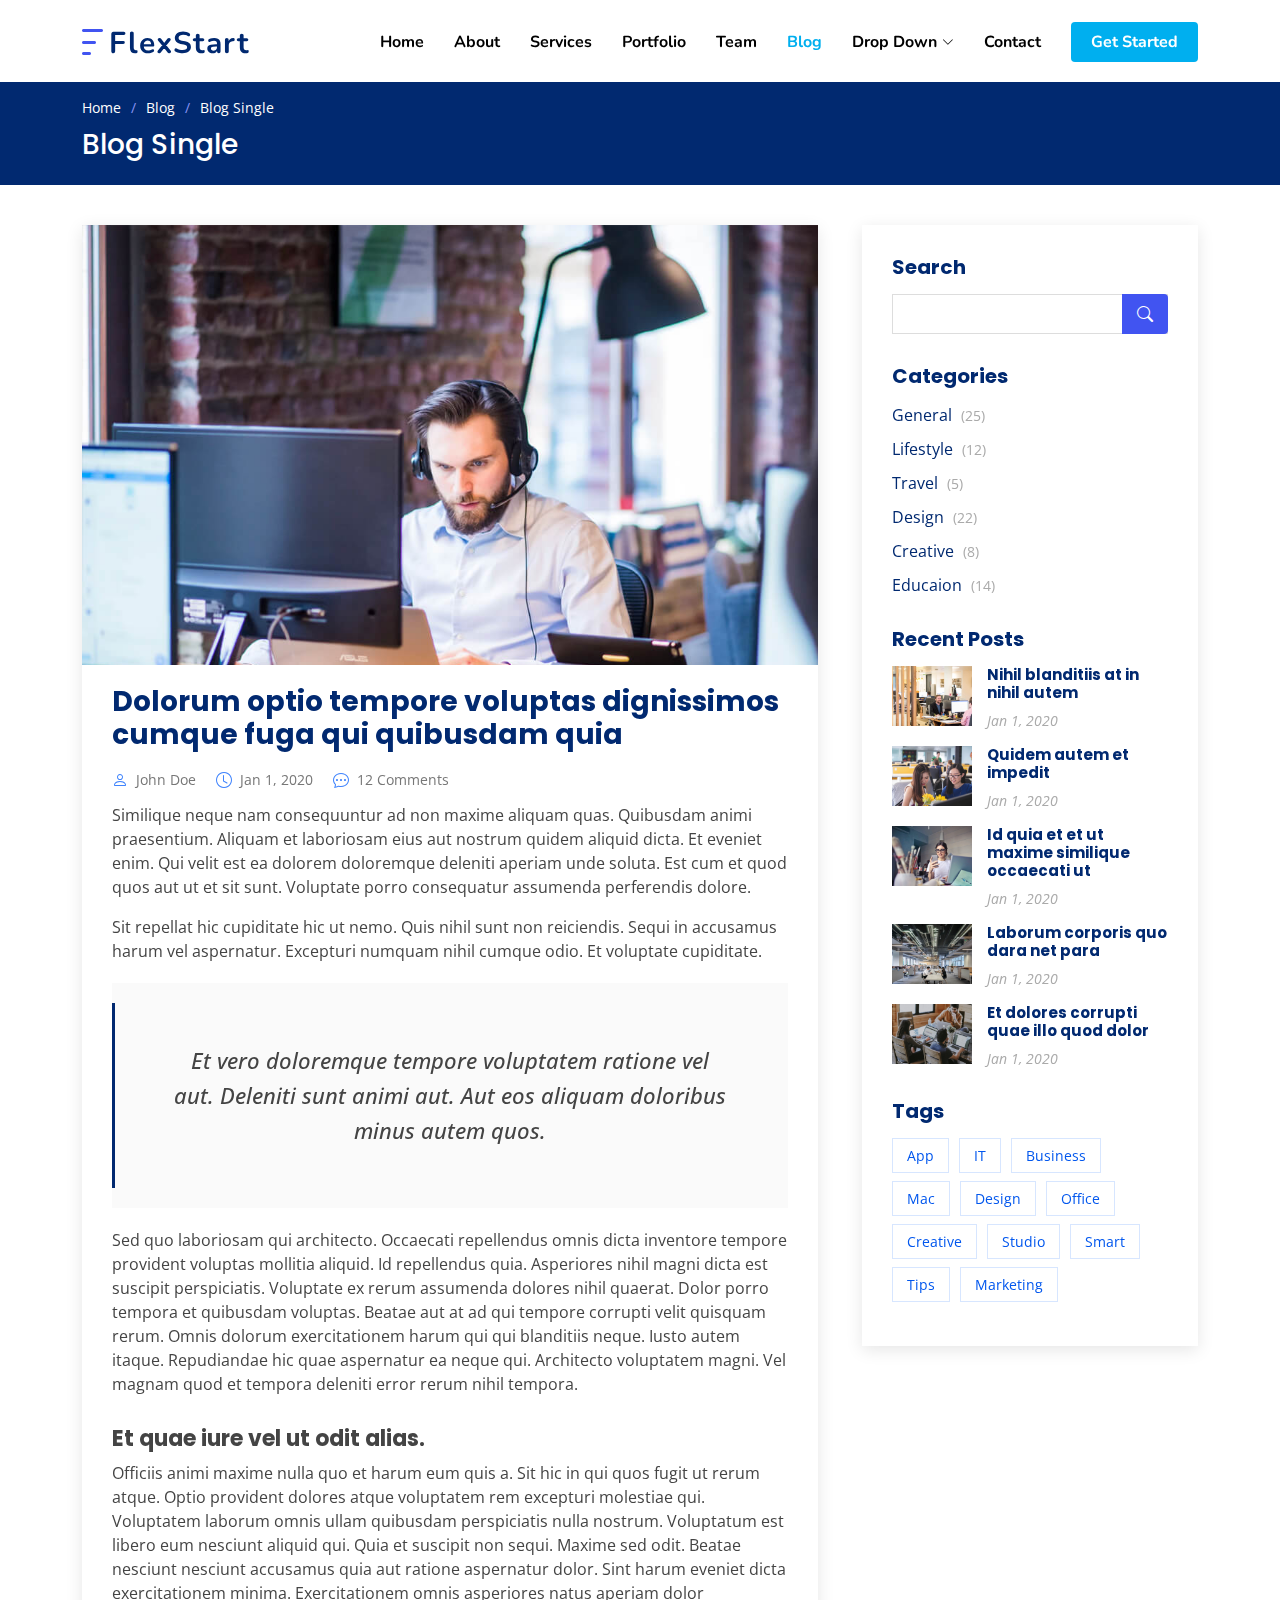
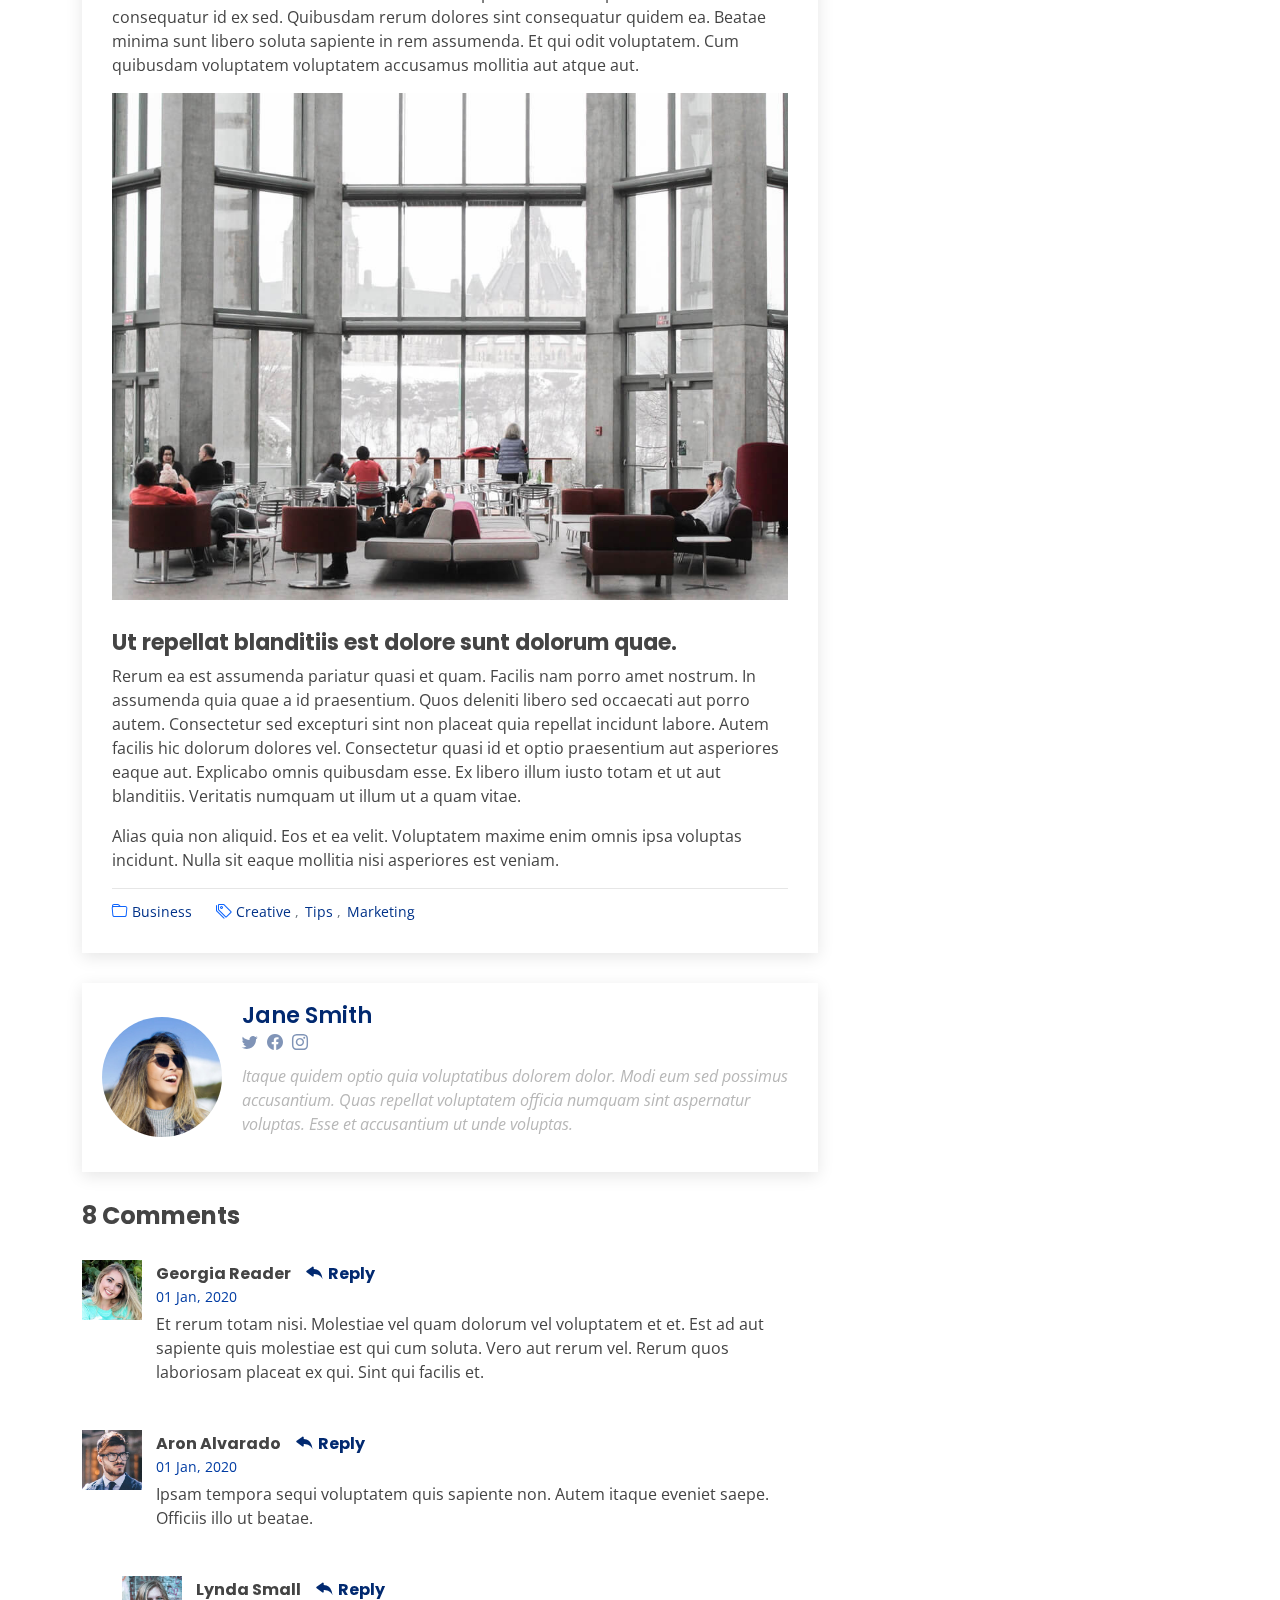
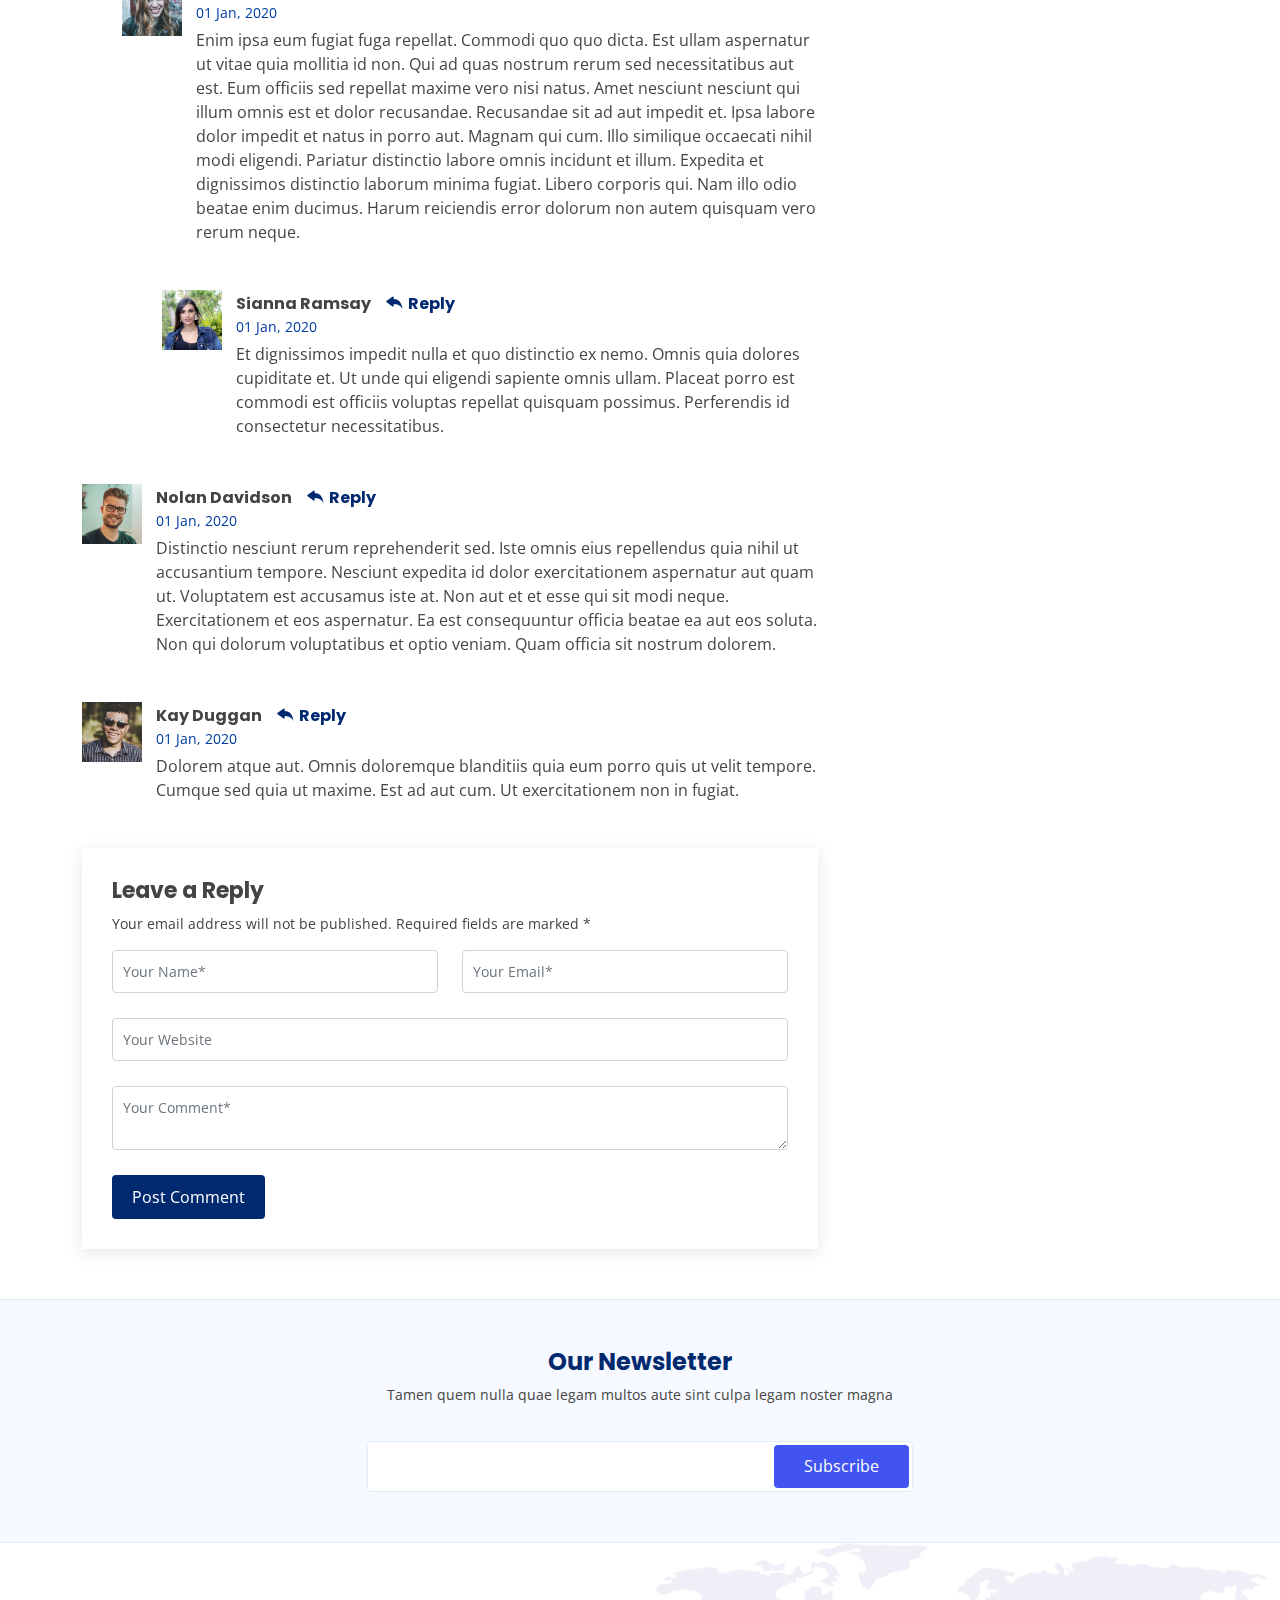
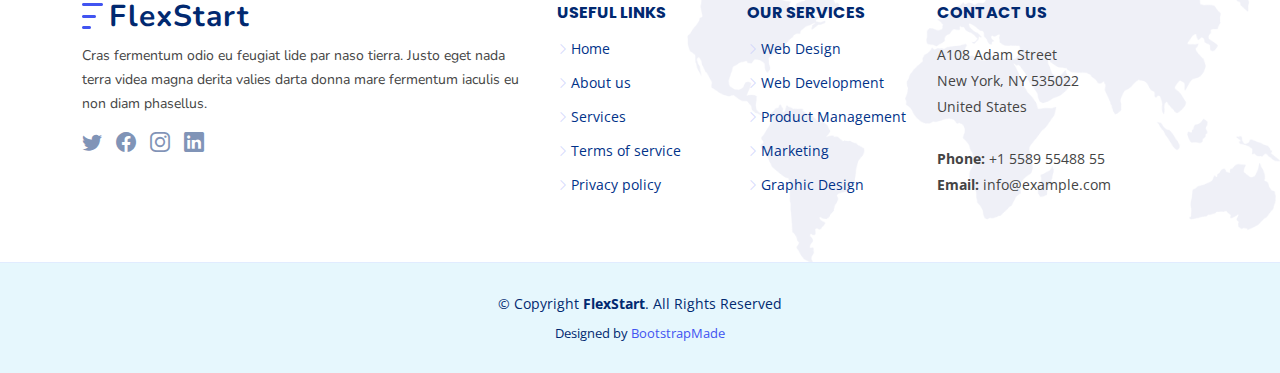
<file: blog-single.html>
<!DOCTYPE html>
<html lang="en">

<head>
  <meta charset="utf-8">
  <meta content="width=device-width, initial-scale=1.0" name="viewport">

  <title>Blog Single - FlexStart Bootstrap Template</title>
  <meta content="" name="description">
  <meta content="" name="keywords">

  <!-- Favicons -->
  <link href="assets/img/favicon.png" rel="icon">
  <link href="assets/img/apple-touch-icon.png" rel="apple-touch-icon">

  <!-- Google Fonts -->
  <link href="https://fonts.googleapis.com/css?family=Open+Sans:300,300i,400,400i,600,600i,700,700i|Nunito:300,300i,400,400i,600,600i,700,700i|Poppins:300,300i,400,400i,500,500i,600,600i,700,700i" rel="stylesheet">

  <!-- Vendor CSS Files -->
  <link href="assets/vendor/aos/aos.css" rel="stylesheet">
  <link href="assets/vendor/bootstrap/css/bootstrap.min.css" rel="stylesheet">
  <link href="assets/vendor/bootstrap-icons/bootstrap-icons.css" rel="stylesheet">
  <link href="assets/vendor/glightbox/css/glightbox.min.css" rel="stylesheet">
  <link href="assets/vendor/remixicon/remixicon.css" rel="stylesheet">
  <link href="assets/vendor/swiper/swiper-bundle.min.css" rel="stylesheet">

  <!-- Template Main CSS File -->
  <link href="assets/css/style.css" rel="stylesheet">

  <!-- =======================================================
  * Template Name: FlexStart - v1.10.1
  * Template URL: https://bootstrapmade.com/flexstart-bootstrap-startup-template/
  * Author: BootstrapMade.com
  * License: https://bootstrapmade.com/license/
  ======================================================== -->
</head>

<body>

  <!-- ======= Header ======= -->
  <header id="header" class="header fixed-top">
    <div class="container-fluid container-xl d-flex align-items-center justify-content-between">

      <a href="index.html" class="logo d-flex align-items-center">
        <img src="assets/img/logo.png" alt="">
        <span>FlexStart</span>
      </a>

      <nav id="navbar" class="navbar">
        <ul>
          <li><a class="nav-link scrollto " href="#hero">Home</a></li>
          <li><a class="nav-link scrollto" href="#about">About</a></li>
          <li><a class="nav-link scrollto" href="#services">Services</a></li>
          <li><a class="nav-link scrollto" href="#portfolio">Portfolio</a></li>
          <li><a class="nav-link scrollto" href="#team">Team</a></li>
          <li><a class="active" href="blog.html">Blog</a></li>
          <li class="dropdown"><a href="#"><span>Drop Down</span> <i class="bi bi-chevron-down"></i></a>
            <ul>
              <li><a href="#">Drop Down 1</a></li>
              <li class="dropdown"><a href="#"><span>Deep Drop Down</span> <i class="bi bi-chevron-right"></i></a>
                <ul>
                  <li><a href="#">Deep Drop Down 1</a></li>
                  <li><a href="#">Deep Drop Down 2</a></li>
                  <li><a href="#">Deep Drop Down 3</a></li>
                  <li><a href="#">Deep Drop Down 4</a></li>
                  <li><a href="#">Deep Drop Down 5</a></li>
                </ul>
              </li>
              <li><a href="#">Drop Down 2</a></li>
              <li><a href="#">Drop Down 3</a></li>
              <li><a href="#">Drop Down 4</a></li>
            </ul>
          </li>
          <li><a class="nav-link scrollto" href="#contact">Contact</a></li>
          <li><a class="getstarted scrollto" href="#about">Get Started</a></li>
        </ul>
        <i class="bi bi-list mobile-nav-toggle"></i>
      </nav><!-- .navbar -->

    </div>
  </header><!-- End Header -->

  <main id="main">

    <!-- ======= Breadcrumbs ======= -->
    <section class="breadcrumbs">
      <div class="container">

        <ol>
          <li><a href="index.html">Home</a></li>
          <li><a href="blog.html">Blog</a></li>
          <li>Blog Single</li>
        </ol>
        <h2>Blog Single</h2>

      </div>
    </section><!-- End Breadcrumbs -->

    <!-- ======= Blog Single Section ======= -->
    <section id="blog" class="blog">
      <div class="container" data-aos="fade-up">

        <div class="row">

          <div class="col-lg-8 entries">

            <article class="entry entry-single">

              <div class="entry-img">
                <img src="assets/img/blog/blog-1.jpg" alt="" class="img-fluid">
              </div>

              <h2 class="entry-title">
                <a href="blog-single.html">Dolorum optio tempore voluptas dignissimos cumque fuga qui quibusdam quia</a>
              </h2>

              <div class="entry-meta">
                <ul>
                  <li class="d-flex align-items-center"><i class="bi bi-person"></i> <a href="blog-single.html">John Doe</a></li>
                  <li class="d-flex align-items-center"><i class="bi bi-clock"></i> <a href="blog-single.html"><time datetime="2020-01-01">Jan 1, 2020</time></a></li>
                  <li class="d-flex align-items-center"><i class="bi bi-chat-dots"></i> <a href="blog-single.html">12 Comments</a></li>
                </ul>
              </div>

              <div class="entry-content">
                <p>
                  Similique neque nam consequuntur ad non maxime aliquam quas. Quibusdam animi praesentium. Aliquam et laboriosam eius aut nostrum quidem aliquid dicta.
                  Et eveniet enim. Qui velit est ea dolorem doloremque deleniti aperiam unde soluta. Est cum et quod quos aut ut et sit sunt. Voluptate porro consequatur assumenda perferendis dolore.
                </p>

                <p>
                  Sit repellat hic cupiditate hic ut nemo. Quis nihil sunt non reiciendis. Sequi in accusamus harum vel aspernatur. Excepturi numquam nihil cumque odio. Et voluptate cupiditate.
                </p>

                <blockquote>
                  <p>
                    Et vero doloremque tempore voluptatem ratione vel aut. Deleniti sunt animi aut. Aut eos aliquam doloribus minus autem quos.
                  </p>
                </blockquote>

                <p>
                  Sed quo laboriosam qui architecto. Occaecati repellendus omnis dicta inventore tempore provident voluptas mollitia aliquid. Id repellendus quia. Asperiores nihil magni dicta est suscipit perspiciatis. Voluptate ex rerum assumenda dolores nihil quaerat.
                  Dolor porro tempora et quibusdam voluptas. Beatae aut at ad qui tempore corrupti velit quisquam rerum. Omnis dolorum exercitationem harum qui qui blanditiis neque.
                  Iusto autem itaque. Repudiandae hic quae aspernatur ea neque qui. Architecto voluptatem magni. Vel magnam quod et tempora deleniti error rerum nihil tempora.
                </p>

                <h3>Et quae iure vel ut odit alias.</h3>
                <p>
                  Officiis animi maxime nulla quo et harum eum quis a. Sit hic in qui quos fugit ut rerum atque. Optio provident dolores atque voluptatem rem excepturi molestiae qui. Voluptatem laborum omnis ullam quibusdam perspiciatis nulla nostrum. Voluptatum est libero eum nesciunt aliquid qui.
                  Quia et suscipit non sequi. Maxime sed odit. Beatae nesciunt nesciunt accusamus quia aut ratione aspernatur dolor. Sint harum eveniet dicta exercitationem minima. Exercitationem omnis asperiores natus aperiam dolor consequatur id ex sed. Quibusdam rerum dolores sint consequatur quidem ea.
                  Beatae minima sunt libero soluta sapiente in rem assumenda. Et qui odit voluptatem. Cum quibusdam voluptatem voluptatem accusamus mollitia aut atque aut.
                </p>
                <img src="assets/img/blog/blog-inside-post.jpg" class="img-fluid" alt="">

                <h3>Ut repellat blanditiis est dolore sunt dolorum quae.</h3>
                <p>
                  Rerum ea est assumenda pariatur quasi et quam. Facilis nam porro amet nostrum. In assumenda quia quae a id praesentium. Quos deleniti libero sed occaecati aut porro autem. Consectetur sed excepturi sint non placeat quia repellat incidunt labore. Autem facilis hic dolorum dolores vel.
                  Consectetur quasi id et optio praesentium aut asperiores eaque aut. Explicabo omnis quibusdam esse. Ex libero illum iusto totam et ut aut blanditiis. Veritatis numquam ut illum ut a quam vitae.
                </p>
                <p>
                  Alias quia non aliquid. Eos et ea velit. Voluptatem maxime enim omnis ipsa voluptas incidunt. Nulla sit eaque mollitia nisi asperiores est veniam.
                </p>

              </div>

              <div class="entry-footer">
                <i class="bi bi-folder"></i>
                <ul class="cats">
                  <li><a href="#">Business</a></li>
                </ul>

                <i class="bi bi-tags"></i>
                <ul class="tags">
                  <li><a href="#">Creative</a></li>
                  <li><a href="#">Tips</a></li>
                  <li><a href="#">Marketing</a></li>
                </ul>
              </div>

            </article><!-- End blog entry -->

            <div class="blog-author d-flex align-items-center">
              <img src="assets/img/blog/blog-author.jpg" class="rounded-circle float-left" alt="">
              <div>
                <h4>Jane Smith</h4>
                <div class="social-links">
                  <a href="https://twitters.com/#"><i class="bi bi-twitter"></i></a>
                  <a href="https://facebook.com/#"><i class="bi bi-facebook"></i></a>
                  <a href="https://instagram.com/#"><i class="biu bi-instagram"></i></a>
                </div>
                <p>
                  Itaque quidem optio quia voluptatibus dolorem dolor. Modi eum sed possimus accusantium. Quas repellat voluptatem officia numquam sint aspernatur voluptas. Esse et accusantium ut unde voluptas.
                </p>
              </div>
            </div><!-- End blog author bio -->

            <div class="blog-comments">

              <h4 class="comments-count">8 Comments</h4>

              <div id="comment-1" class="comment">
                <div class="d-flex">
                  <div class="comment-img"><img src="assets/img/blog/comments-1.jpg" alt=""></div>
                  <div>
                    <h5><a href="">Georgia Reader</a> <a href="#" class="reply"><i class="bi bi-reply-fill"></i> Reply</a></h5>
                    <time datetime="2020-01-01">01 Jan, 2020</time>
                    <p>
                      Et rerum totam nisi. Molestiae vel quam dolorum vel voluptatem et et. Est ad aut sapiente quis molestiae est qui cum soluta.
                      Vero aut rerum vel. Rerum quos laboriosam placeat ex qui. Sint qui facilis et.
                    </p>
                  </div>
                </div>
              </div><!-- End comment #1 -->

              <div id="comment-2" class="comment">
                <div class="d-flex">
                  <div class="comment-img"><img src="assets/img/blog/comments-2.jpg" alt=""></div>
                  <div>
                    <h5><a href="">Aron Alvarado</a> <a href="#" class="reply"><i class="bi bi-reply-fill"></i> Reply</a></h5>
                    <time datetime="2020-01-01">01 Jan, 2020</time>
                    <p>
                      Ipsam tempora sequi voluptatem quis sapiente non. Autem itaque eveniet saepe. Officiis illo ut beatae.
                    </p>
                  </div>
                </div>

                <div id="comment-reply-1" class="comment comment-reply">
                  <div class="d-flex">
                    <div class="comment-img"><img src="assets/img/blog/comments-3.jpg" alt=""></div>
                    <div>
                      <h5><a href="">Lynda Small</a> <a href="#" class="reply"><i class="bi bi-reply-fill"></i> Reply</a></h5>
                      <time datetime="2020-01-01">01 Jan, 2020</time>
                      <p>
                        Enim ipsa eum fugiat fuga repellat. Commodi quo quo dicta. Est ullam aspernatur ut vitae quia mollitia id non. Qui ad quas nostrum rerum sed necessitatibus aut est. Eum officiis sed repellat maxime vero nisi natus. Amet nesciunt nesciunt qui illum omnis est et dolor recusandae.

                        Recusandae sit ad aut impedit et. Ipsa labore dolor impedit et natus in porro aut. Magnam qui cum. Illo similique occaecati nihil modi eligendi. Pariatur distinctio labore omnis incidunt et illum. Expedita et dignissimos distinctio laborum minima fugiat.

                        Libero corporis qui. Nam illo odio beatae enim ducimus. Harum reiciendis error dolorum non autem quisquam vero rerum neque.
                      </p>
                    </div>
                  </div>

                  <div id="comment-reply-2" class="comment comment-reply">
                    <div class="d-flex">
                      <div class="comment-img"><img src="assets/img/blog/comments-4.jpg" alt=""></div>
                      <div>
                        <h5><a href="">Sianna Ramsay</a> <a href="#" class="reply"><i class="bi bi-reply-fill"></i> Reply</a></h5>
                        <time datetime="2020-01-01">01 Jan, 2020</time>
                        <p>
                          Et dignissimos impedit nulla et quo distinctio ex nemo. Omnis quia dolores cupiditate et. Ut unde qui eligendi sapiente omnis ullam. Placeat porro est commodi est officiis voluptas repellat quisquam possimus. Perferendis id consectetur necessitatibus.
                        </p>
                      </div>
                    </div>

                  </div><!-- End comment reply #2-->

                </div><!-- End comment reply #1-->

              </div><!-- End comment #2-->

              <div id="comment-3" class="comment">
                <div class="d-flex">
                  <div class="comment-img"><img src="assets/img/blog/comments-5.jpg" alt=""></div>
                  <div>
                    <h5><a href="">Nolan Davidson</a> <a href="#" class="reply"><i class="bi bi-reply-fill"></i> Reply</a></h5>
                    <time datetime="2020-01-01">01 Jan, 2020</time>
                    <p>
                      Distinctio nesciunt rerum reprehenderit sed. Iste omnis eius repellendus quia nihil ut accusantium tempore. Nesciunt expedita id dolor exercitationem aspernatur aut quam ut. Voluptatem est accusamus iste at.
                      Non aut et et esse qui sit modi neque. Exercitationem et eos aspernatur. Ea est consequuntur officia beatae ea aut eos soluta. Non qui dolorum voluptatibus et optio veniam. Quam officia sit nostrum dolorem.
                    </p>
                  </div>
                </div>

              </div><!-- End comment #3 -->

              <div id="comment-4" class="comment">
                <div class="d-flex">
                  <div class="comment-img"><img src="assets/img/blog/comments-6.jpg" alt=""></div>
                  <div>
                    <h5><a href="">Kay Duggan</a> <a href="#" class="reply"><i class="bi bi-reply-fill"></i> Reply</a></h5>
                    <time datetime="2020-01-01">01 Jan, 2020</time>
                    <p>
                      Dolorem atque aut. Omnis doloremque blanditiis quia eum porro quis ut velit tempore. Cumque sed quia ut maxime. Est ad aut cum. Ut exercitationem non in fugiat.
                    </p>
                  </div>
                </div>

              </div><!-- End comment #4 -->

              <div class="reply-form">
                <h4>Leave a Reply</h4>
                <p>Your email address will not be published. Required fields are marked * </p>
                <form action="">
                  <div class="row">
                    <div class="col-md-6 form-group">
                      <input name="name" type="text" class="form-control" placeholder="Your Name*">
                    </div>
                    <div class="col-md-6 form-group">
                      <input name="email" type="text" class="form-control" placeholder="Your Email*">
                    </div>
                  </div>
                  <div class="row">
                    <div class="col form-group">
                      <input name="website" type="text" class="form-control" placeholder="Your Website">
                    </div>
                  </div>
                  <div class="row">
                    <div class="col form-group">
                      <textarea name="comment" class="form-control" placeholder="Your Comment*"></textarea>
                    </div>
                  </div>
                  <button type="submit" class="btn btn-primary">Post Comment</button>

                </form>

              </div>

            </div><!-- End blog comments -->

          </div><!-- End blog entries list -->

          <div class="col-lg-4">

            <div class="sidebar">

              <h3 class="sidebar-title">Search</h3>
              <div class="sidebar-item search-form">
                <form action="">
                  <input type="text">
                  <button type="submit"><i class="bi bi-search"></i></button>
                </form>
              </div><!-- End sidebar search formn-->

              <h3 class="sidebar-title">Categories</h3>
              <div class="sidebar-item categories">
                <ul>
                  <li><a href="#">General <span>(25)</span></a></li>
                  <li><a href="#">Lifestyle <span>(12)</span></a></li>
                  <li><a href="#">Travel <span>(5)</span></a></li>
                  <li><a href="#">Design <span>(22)</span></a></li>
                  <li><a href="#">Creative <span>(8)</span></a></li>
                  <li><a href="#">Educaion <span>(14)</span></a></li>
                </ul>
              </div><!-- End sidebar categories-->

              <h3 class="sidebar-title">Recent Posts</h3>
              <div class="sidebar-item recent-posts">
                <div class="post-item clearfix">
                  <img src="assets/img/blog/blog-recent-1.jpg" alt="">
                  <h4><a href="blog-single.html">Nihil blanditiis at in nihil autem</a></h4>
                  <time datetime="2020-01-01">Jan 1, 2020</time>
                </div>

                <div class="post-item clearfix">
                  <img src="assets/img/blog/blog-recent-2.jpg" alt="">
                  <h4><a href="blog-single.html">Quidem autem et impedit</a></h4>
                  <time datetime="2020-01-01">Jan 1, 2020</time>
                </div>

                <div class="post-item clearfix">
                  <img src="assets/img/blog/blog-recent-3.jpg" alt="">
                  <h4><a href="blog-single.html">Id quia et et ut maxime similique occaecati ut</a></h4>
                  <time datetime="2020-01-01">Jan 1, 2020</time>
                </div>

                <div class="post-item clearfix">
                  <img src="assets/img/blog/blog-recent-4.jpg" alt="">
                  <h4><a href="blog-single.html">Laborum corporis quo dara net para</a></h4>
                  <time datetime="2020-01-01">Jan 1, 2020</time>
                </div>

                <div class="post-item clearfix">
                  <img src="assets/img/blog/blog-recent-5.jpg" alt="">
                  <h4><a href="blog-single.html">Et dolores corrupti quae illo quod dolor</a></h4>
                  <time datetime="2020-01-01">Jan 1, 2020</time>
                </div>

              </div><!-- End sidebar recent posts-->

              <h3 class="sidebar-title">Tags</h3>
              <div class="sidebar-item tags">
                <ul>
                  <li><a href="#">App</a></li>
                  <li><a href="#">IT</a></li>
                  <li><a href="#">Business</a></li>
                  <li><a href="#">Mac</a></li>
                  <li><a href="#">Design</a></li>
                  <li><a href="#">Office</a></li>
                  <li><a href="#">Creative</a></li>
                  <li><a href="#">Studio</a></li>
                  <li><a href="#">Smart</a></li>
                  <li><a href="#">Tips</a></li>
                  <li><a href="#">Marketing</a></li>
                </ul>
              </div><!-- End sidebar tags-->

            </div><!-- End sidebar -->

          </div><!-- End blog sidebar -->

        </div>

      </div>
    </section><!-- End Blog Single Section -->

  </main><!-- End #main -->

  <!-- ======= Footer ======= -->
  <footer id="footer" class="footer">

    <div class="footer-newsletter">
      <div class="container">
        <div class="row justify-content-center">
          <div class="col-lg-12 text-center">
            <h4>Our Newsletter</h4>
            <p>Tamen quem nulla quae legam multos aute sint culpa legam noster magna</p>
          </div>
          <div class="col-lg-6">
            <form action="" method="post">
              <input type="email" name="email"><input type="submit" value="Subscribe">
            </form>
          </div>
        </div>
      </div>
    </div>

    <div class="footer-top">
      <div class="container">
        <div class="row gy-4">
          <div class="col-lg-5 col-md-12 footer-info">
            <a href="index.html" class="logo d-flex align-items-center">
              <img src="assets/img/logo.png" alt="">
              <span>FlexStart</span>
            </a>
            <p>Cras fermentum odio eu feugiat lide par naso tierra. Justo eget nada terra videa magna derita valies darta donna mare fermentum iaculis eu non diam phasellus.</p>
            <div class="social-links mt-3">
              <a href="#" class="twitter"><i class="bi bi-twitter"></i></a>
              <a href="#" class="facebook"><i class="bi bi-facebook"></i></a>
              <a href="#" class="instagram"><i class="bi bi-instagram"></i></a>
              <a href="#" class="linkedin"><i class="bi bi-linkedin"></i></a>
            </div>
          </div>

          <div class="col-lg-2 col-6 footer-links">
            <h4>Useful Links</h4>
            <ul>
              <li><i class="bi bi-chevron-right"></i> <a href="#">Home</a></li>
              <li><i class="bi bi-chevron-right"></i> <a href="#">About us</a></li>
              <li><i class="bi bi-chevron-right"></i> <a href="#">Services</a></li>
              <li><i class="bi bi-chevron-right"></i> <a href="#">Terms of service</a></li>
              <li><i class="bi bi-chevron-right"></i> <a href="#">Privacy policy</a></li>
            </ul>
          </div>

          <div class="col-lg-2 col-6 footer-links">
            <h4>Our Services</h4>
            <ul>
              <li><i class="bi bi-chevron-right"></i> <a href="#">Web Design</a></li>
              <li><i class="bi bi-chevron-right"></i> <a href="#">Web Development</a></li>
              <li><i class="bi bi-chevron-right"></i> <a href="#">Product Management</a></li>
              <li><i class="bi bi-chevron-right"></i> <a href="#">Marketing</a></li>
              <li><i class="bi bi-chevron-right"></i> <a href="#">Graphic Design</a></li>
            </ul>
          </div>

          <div class="col-lg-3 col-md-12 footer-contact text-center text-md-start">
            <h4>Contact Us</h4>
            <p>
              A108 Adam Street <br>
              New York, NY 535022<br>
              United States <br><br>
              <strong>Phone:</strong> +1 5589 55488 55<br>
              <strong>Email:</strong> info@example.com<br>
            </p>

          </div>

        </div>
      </div>
    </div>

    <div class="container">
      <div class="copyright">
        &copy; Copyright <strong><span>FlexStart</span></strong>. All Rights Reserved
      </div>
      <div class="credits">
        <!-- All the links in the footer should remain intact. -->
        <!-- You can delete the links only if you purchased the pro version. -->
        <!-- Licensing information: https://bootstrapmade.com/license/ -->
        <!-- Purchase the pro version with working PHP/AJAX contact form: https://bootstrapmade.com/flexstart-bootstrap-startup-template/ -->
        Designed by <a href="https://bootstrapmade.com/">BootstrapMade</a>
      </div>
    </div>
  </footer><!-- End Footer -->

  <a href="#" class="back-to-top d-flex align-items-center justify-content-center"><i class="bi bi-arrow-up-short"></i></a>

  <!-- Vendor JS Files -->
  <script src="assets/vendor/purecounter/purecounter_vanilla.js"></script>
  <script src="assets/vendor/aos/aos.js"></script>
  <script src="assets/vendor/bootstrap/js/bootstrap.bundle.min.js"></script>
  <script src="assets/vendor/glightbox/js/glightbox.min.js"></script>
  <script src="assets/vendor/isotope-layout/isotope.pkgd.min.js"></script>
  <script src="assets/vendor/swiper/swiper-bundle.min.js"></script>
  <script src="assets/vendor/php-email-form/validate.js"></script>

  <!-- Template Main JS File -->
  <script src="assets/js/main.js"></script>

</body>

</html>
</file>
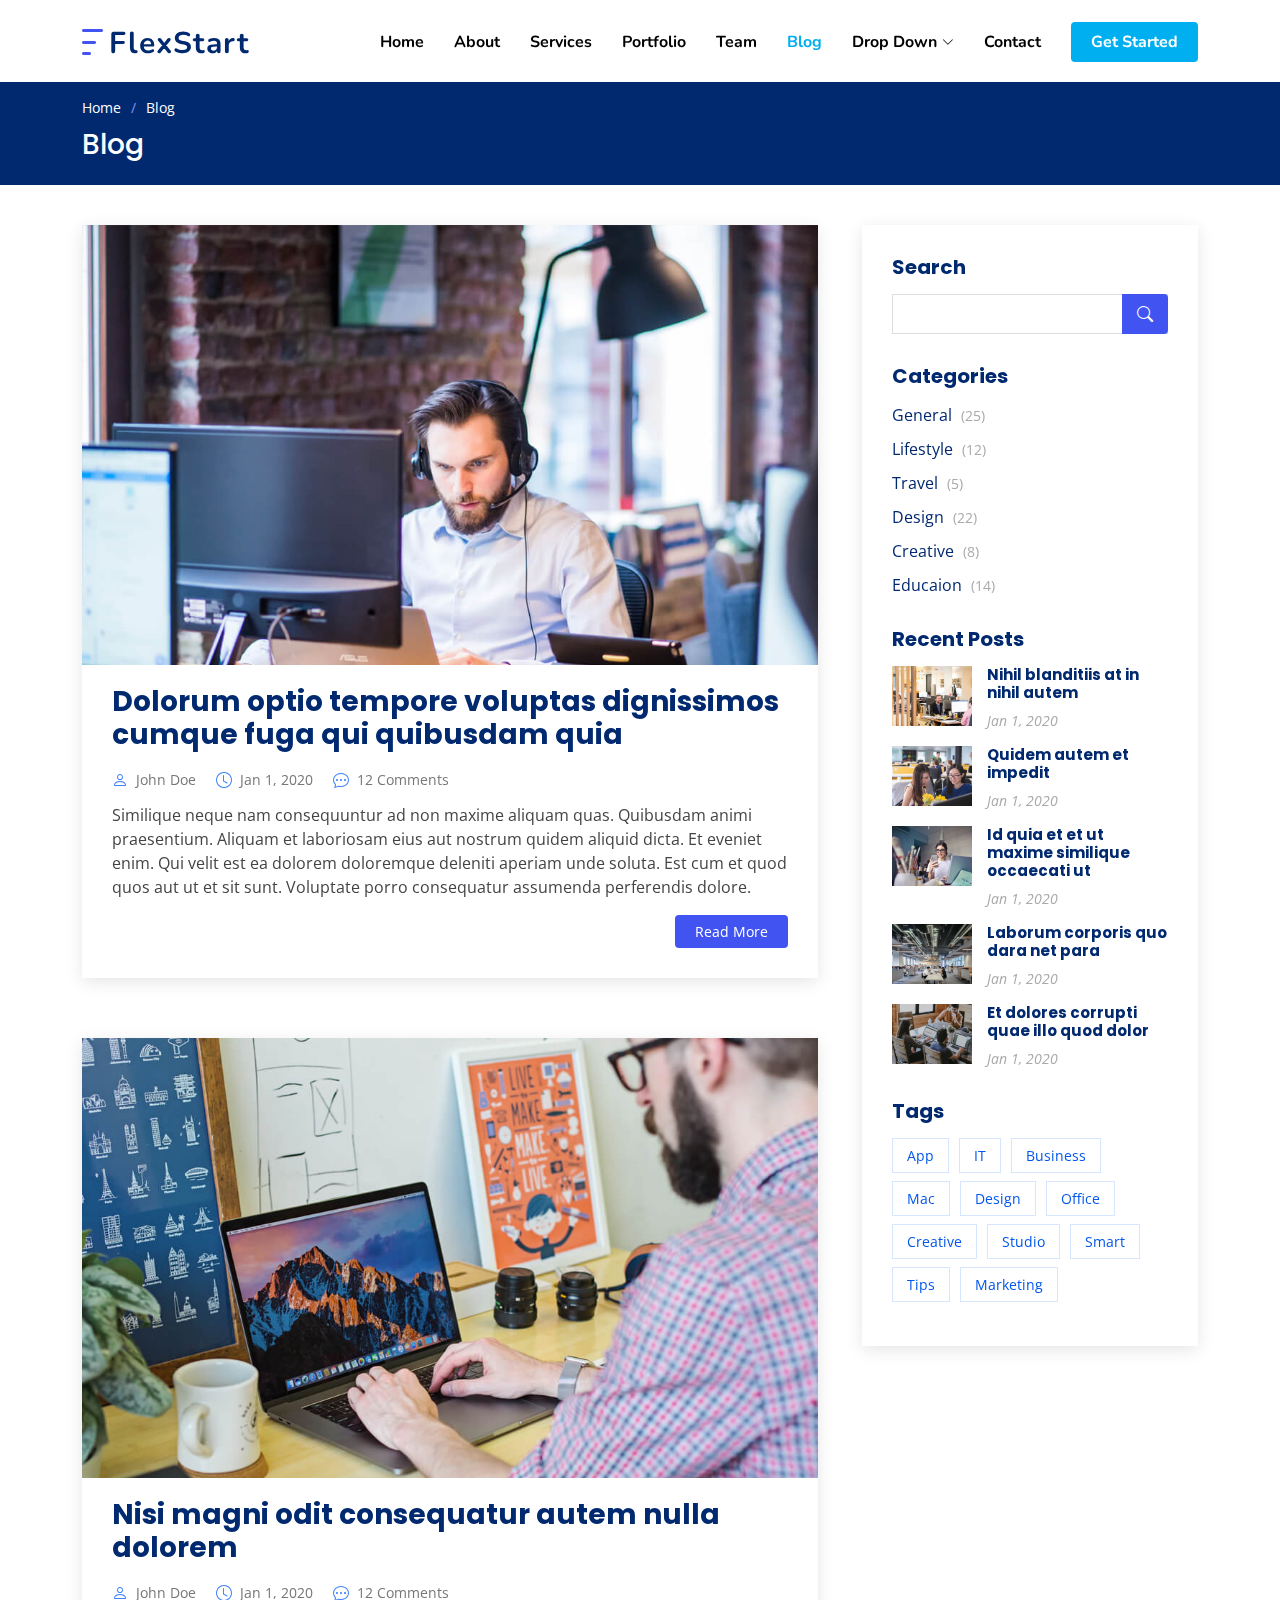
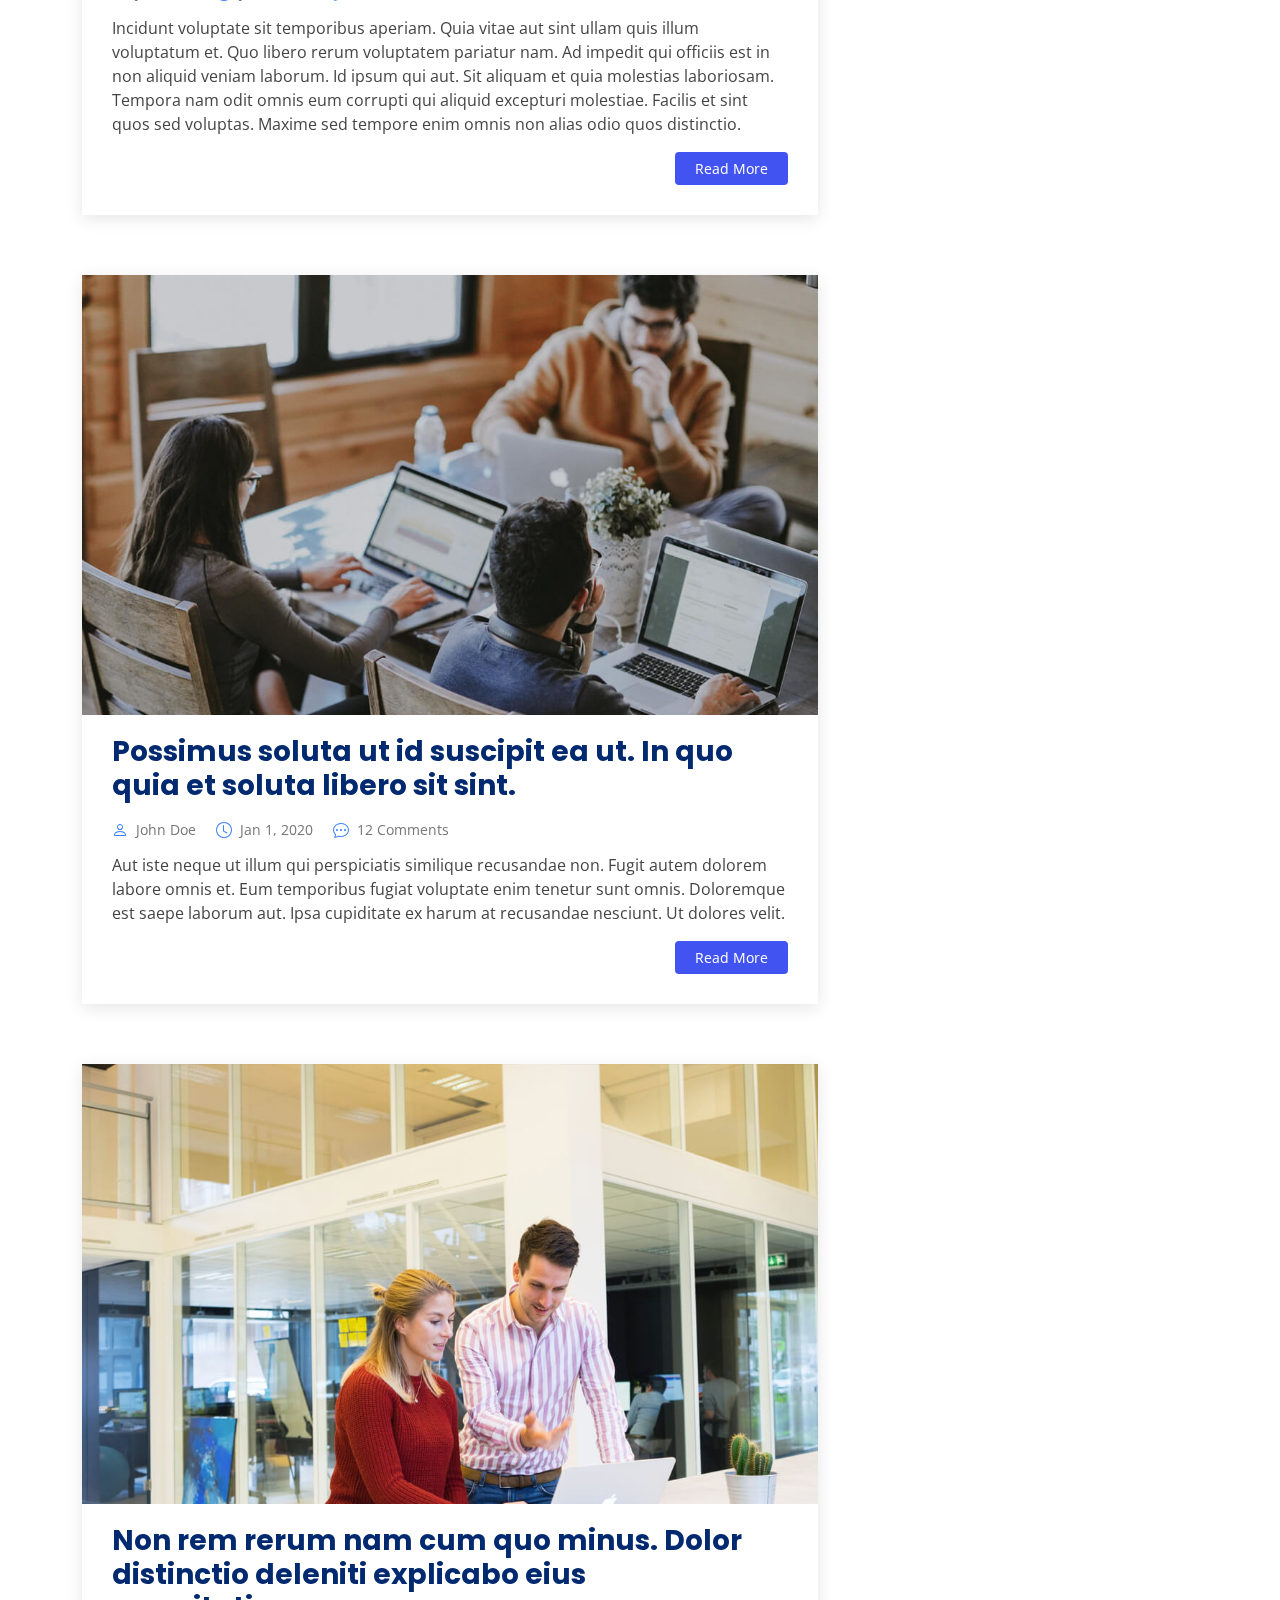
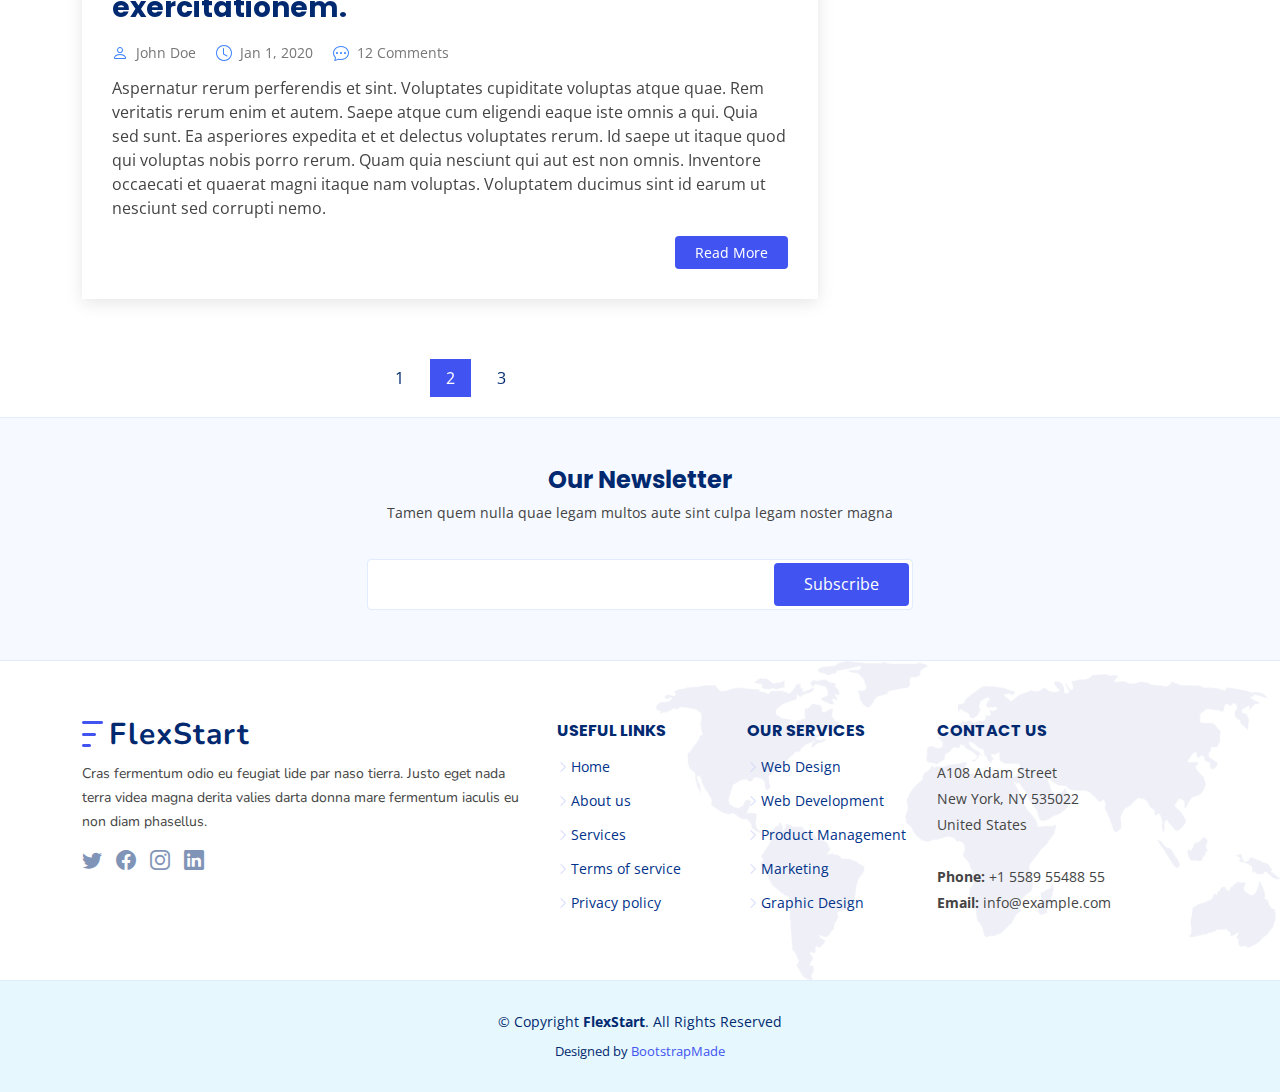
<file: blog.html>
<!DOCTYPE html>
<html lang="en">

<head>
  <meta charset="utf-8">
  <meta content="width=device-width, initial-scale=1.0" name="viewport">

  <title>Blog - FlexStart Bootstrap Template</title>
  <meta content="" name="description">
  <meta content="" name="keywords">

  <!-- Favicons -->
  <link href="assets/img/favicon.png" rel="icon">
  <link href="assets/img/apple-touch-icon.png" rel="apple-touch-icon">

  <!-- Google Fonts -->
  <link href="https://fonts.googleapis.com/css?family=Open+Sans:300,300i,400,400i,600,600i,700,700i|Nunito:300,300i,400,400i,600,600i,700,700i|Poppins:300,300i,400,400i,500,500i,600,600i,700,700i" rel="stylesheet">

  <!-- Vendor CSS Files -->
  <link href="assets/vendor/aos/aos.css" rel="stylesheet">
  <link href="assets/vendor/bootstrap/css/bootstrap.min.css" rel="stylesheet">
  <link href="assets/vendor/bootstrap-icons/bootstrap-icons.css" rel="stylesheet">
  <link href="assets/vendor/glightbox/css/glightbox.min.css" rel="stylesheet">
  <link href="assets/vendor/remixicon/remixicon.css" rel="stylesheet">
  <link href="assets/vendor/swiper/swiper-bundle.min.css" rel="stylesheet">

  <!-- Template Main CSS File -->
  <link href="assets/css/style.css" rel="stylesheet">

  <!-- =======================================================
  * Template Name: FlexStart - v1.10.1
  * Template URL: https://bootstrapmade.com/flexstart-bootstrap-startup-template/
  * Author: BootstrapMade.com
  * License: https://bootstrapmade.com/license/
  ======================================================== -->
</head>

<body>

  <!-- ======= Header ======= -->
  <header id="header" class="header fixed-top">
    <div class="container-fluid container-xl d-flex align-items-center justify-content-between">

      <a href="index.html" class="logo d-flex align-items-center">
        <img src="assets/img/logo.png" alt="">
        <span>FlexStart</span>
      </a>

      <nav id="navbar" class="navbar">
        <ul>
          <li><a class="nav-link scrollto " href="#hero">Home</a></li>
          <li><a class="nav-link scrollto" href="#about">About</a></li>
          <li><a class="nav-link scrollto" href="#services">Services</a></li>
          <li><a class="nav-link scrollto" href="#portfolio">Portfolio</a></li>
          <li><a class="nav-link scrollto" href="#team">Team</a></li>
          <li><a class="active" href="blog.html">Blog</a></li>
          <li class="dropdown"><a href="#"><span>Drop Down</span> <i class="bi bi-chevron-down"></i></a>
            <ul>
              <li><a href="#">Drop Down 1</a></li>
              <li class="dropdown"><a href="#"><span>Deep Drop Down</span> <i class="bi bi-chevron-right"></i></a>
                <ul>
                  <li><a href="#">Deep Drop Down 1</a></li>
                  <li><a href="#">Deep Drop Down 2</a></li>
                  <li><a href="#">Deep Drop Down 3</a></li>
                  <li><a href="#">Deep Drop Down 4</a></li>
                  <li><a href="#">Deep Drop Down 5</a></li>
                </ul>
              </li>
              <li><a href="#">Drop Down 2</a></li>
              <li><a href="#">Drop Down 3</a></li>
              <li><a href="#">Drop Down 4</a></li>
            </ul>
          </li>
          <li><a class="nav-link scrollto" href="#contact">Contact</a></li>
          <li><a class="getstarted scrollto" href="#about">Get Started</a></li>
        </ul>
        <i class="bi bi-list mobile-nav-toggle"></i>
      </nav><!-- .navbar -->

    </div>
  </header><!-- End Header -->

  <main id="main">

    <!-- ======= Breadcrumbs ======= -->
    <section class="breadcrumbs">
      <div class="container">

        <ol>
          <li><a href="index.html">Home</a></li>
          <li>Blog</li>
        </ol>
        <h2>Blog</h2>

      </div>
    </section><!-- End Breadcrumbs -->

    <!-- ======= Blog Section ======= -->
    <section id="blog" class="blog">
      <div class="container" data-aos="fade-up">

        <div class="row">

          <div class="col-lg-8 entries">

            <article class="entry">

              <div class="entry-img">
                <img src="assets/img/blog/blog-1.jpg" alt="" class="img-fluid">
              </div>

              <h2 class="entry-title">
                <a href="blog-single.html">Dolorum optio tempore voluptas dignissimos cumque fuga qui quibusdam quia</a>
              </h2>

              <div class="entry-meta">
                <ul>
                  <li class="d-flex align-items-center"><i class="bi bi-person"></i> <a href="blog-single.html">John Doe</a></li>
                  <li class="d-flex align-items-center"><i class="bi bi-clock"></i> <a href="blog-single.html"><time datetime="2020-01-01">Jan 1, 2020</time></a></li>
                  <li class="d-flex align-items-center"><i class="bi bi-chat-dots"></i> <a href="blog-single.html">12 Comments</a></li>
                </ul>
              </div>

              <div class="entry-content">
                <p>
                  Similique neque nam consequuntur ad non maxime aliquam quas. Quibusdam animi praesentium. Aliquam et laboriosam eius aut nostrum quidem aliquid dicta.
                  Et eveniet enim. Qui velit est ea dolorem doloremque deleniti aperiam unde soluta. Est cum et quod quos aut ut et sit sunt. Voluptate porro consequatur assumenda perferendis dolore.
                </p>
                <div class="read-more">
                  <a href="blog-single.html">Read More</a>
                </div>
              </div>

            </article><!-- End blog entry -->

            <article class="entry">

              <div class="entry-img">
                <img src="assets/img/blog/blog-2.jpg" alt="" class="img-fluid">
              </div>

              <h2 class="entry-title">
                <a href="blog-single.html">Nisi magni odit consequatur autem nulla dolorem</a>
              </h2>

              <div class="entry-meta">
                <ul>
                  <li class="d-flex align-items-center"><i class="bi bi-person"></i> <a href="blog-single.html">John Doe</a></li>
                  <li class="d-flex align-items-center"><i class="bi bi-clock"></i> <a href="blog-single.html"><time datetime="2020-01-01">Jan 1, 2020</time></a></li>
                  <li class="d-flex align-items-center"><i class="bi bi-chat-dots"></i> <a href="blog-single.html">12 Comments</a></li>
                </ul>
              </div>

              <div class="entry-content">
                <p>
                  Incidunt voluptate sit temporibus aperiam. Quia vitae aut sint ullam quis illum voluptatum et. Quo libero rerum voluptatem pariatur nam.
                  Ad impedit qui officiis est in non aliquid veniam laborum. Id ipsum qui aut. Sit aliquam et quia molestias laboriosam. Tempora nam odit omnis eum corrupti qui aliquid excepturi molestiae. Facilis et sint quos sed voluptas. Maxime sed tempore enim omnis non alias odio quos distinctio.
                </p>
                <div class="read-more">
                  <a href="blog-single.html">Read More</a>
                </div>
              </div>

            </article><!-- End blog entry -->

            <article class="entry">

              <div class="entry-img">
                <img src="assets/img/blog/blog-3.jpg" alt="" class="img-fluid">
              </div>

              <h2 class="entry-title">
                <a href="blog-single.html">Possimus soluta ut id suscipit ea ut. In quo quia et soluta libero sit sint.</a>
              </h2>

              <div class="entry-meta">
                <ul>
                  <li class="d-flex align-items-center"><i class="bi bi-person"></i> <a href="blog-single.html">John Doe</a></li>
                  <li class="d-flex align-items-center"><i class="bi bi-clock"></i> <a href="blog-single.html"><time datetime="2020-01-01">Jan 1, 2020</time></a></li>
                  <li class="d-flex align-items-center"><i class="bi bi-chat-dots"></i> <a href="blog-single.html">12 Comments</a></li>
                </ul>
              </div>

              <div class="entry-content">
                <p>
                  Aut iste neque ut illum qui perspiciatis similique recusandae non. Fugit autem dolorem labore omnis et. Eum temporibus fugiat voluptate enim tenetur sunt omnis.
                  Doloremque est saepe laborum aut. Ipsa cupiditate ex harum at recusandae nesciunt. Ut dolores velit.
                </p>
                <div class="read-more">
                  <a href="blog-single.html">Read More</a>
                </div>
              </div>

            </article><!-- End blog entry -->

            <article class="entry">

              <div class="entry-img">
                <img src="assets/img/blog/blog-4.jpg" alt="" class="img-fluid">
              </div>

              <h2 class="entry-title">
                <a href="blog-single.html">Non rem rerum nam cum quo minus. Dolor distinctio deleniti explicabo eius exercitationem.</a>
              </h2>

              <div class="entry-meta">
                <ul>
                  <li class="d-flex align-items-center"><i class="bi bi-person"></i> <a href="blog-single.html">John Doe</a></li>
                  <li class="d-flex align-items-center"><i class="bi bi-clock"></i> <a href="blog-single.html"><time datetime="2020-01-01">Jan 1, 2020</time></a></li>
                  <li class="d-flex align-items-center"><i class="bi bi-chat-dots"></i> <a href="blog-single.html">12 Comments</a></li>
                </ul>
              </div>

              <div class="entry-content">
                <p>
                  Aspernatur rerum perferendis et sint. Voluptates cupiditate voluptas atque quae. Rem veritatis rerum enim et autem. Saepe atque cum eligendi eaque iste omnis a qui.
                  Quia sed sunt. Ea asperiores expedita et et delectus voluptates rerum. Id saepe ut itaque quod qui voluptas nobis porro rerum. Quam quia nesciunt qui aut est non omnis. Inventore occaecati et quaerat magni itaque nam voluptas. Voluptatem ducimus sint id earum ut nesciunt sed corrupti nemo.
                </p>
                <div class="read-more">
                  <a href="blog-single.html">Read More</a>
                </div>
              </div>

            </article><!-- End blog entry -->

            <div class="blog-pagination">
              <ul class="justify-content-center">
                <li><a href="#">1</a></li>
                <li class="active"><a href="#">2</a></li>
                <li><a href="#">3</a></li>
              </ul>
            </div>

          </div><!-- End blog entries list -->

          <div class="col-lg-4">

            <div class="sidebar">

              <h3 class="sidebar-title">Search</h3>
              <div class="sidebar-item search-form">
                <form action="">
                  <input type="text">
                  <button type="submit"><i class="bi bi-search"></i></button>
                </form>
              </div><!-- End sidebar search formn-->

              <h3 class="sidebar-title">Categories</h3>
              <div class="sidebar-item categories">
                <ul>
                  <li><a href="#">General <span>(25)</span></a></li>
                  <li><a href="#">Lifestyle <span>(12)</span></a></li>
                  <li><a href="#">Travel <span>(5)</span></a></li>
                  <li><a href="#">Design <span>(22)</span></a></li>
                  <li><a href="#">Creative <span>(8)</span></a></li>
                  <li><a href="#">Educaion <span>(14)</span></a></li>
                </ul>
              </div><!-- End sidebar categories-->

              <h3 class="sidebar-title">Recent Posts</h3>
              <div class="sidebar-item recent-posts">
                <div class="post-item clearfix">
                  <img src="assets/img/blog/blog-recent-1.jpg" alt="">
                  <h4><a href="blog-single.html">Nihil blanditiis at in nihil autem</a></h4>
                  <time datetime="2020-01-01">Jan 1, 2020</time>
                </div>

                <div class="post-item clearfix">
                  <img src="assets/img/blog/blog-recent-2.jpg" alt="">
                  <h4><a href="blog-single.html">Quidem autem et impedit</a></h4>
                  <time datetime="2020-01-01">Jan 1, 2020</time>
                </div>

                <div class="post-item clearfix">
                  <img src="assets/img/blog/blog-recent-3.jpg" alt="">
                  <h4><a href="blog-single.html">Id quia et et ut maxime similique occaecati ut</a></h4>
                  <time datetime="2020-01-01">Jan 1, 2020</time>
                </div>

                <div class="post-item clearfix">
                  <img src="assets/img/blog/blog-recent-4.jpg" alt="">
                  <h4><a href="blog-single.html">Laborum corporis quo dara net para</a></h4>
                  <time datetime="2020-01-01">Jan 1, 2020</time>
                </div>

                <div class="post-item clearfix">
                  <img src="assets/img/blog/blog-recent-5.jpg" alt="">
                  <h4><a href="blog-single.html">Et dolores corrupti quae illo quod dolor</a></h4>
                  <time datetime="2020-01-01">Jan 1, 2020</time>
                </div>

              </div><!-- End sidebar recent posts-->

              <h3 class="sidebar-title">Tags</h3>
              <div class="sidebar-item tags">
                <ul>
                  <li><a href="#">App</a></li>
                  <li><a href="#">IT</a></li>
                  <li><a href="#">Business</a></li>
                  <li><a href="#">Mac</a></li>
                  <li><a href="#">Design</a></li>
                  <li><a href="#">Office</a></li>
                  <li><a href="#">Creative</a></li>
                  <li><a href="#">Studio</a></li>
                  <li><a href="#">Smart</a></li>
                  <li><a href="#">Tips</a></li>
                  <li><a href="#">Marketing</a></li>
                </ul>
              </div><!-- End sidebar tags-->

            </div><!-- End sidebar -->

          </div><!-- End blog sidebar -->

        </div>

      </div>
    </section><!-- End Blog Section -->

  </main><!-- End #main -->

  <!-- ======= Footer ======= -->
  <footer id="footer" class="footer">

    <div class="footer-newsletter">
      <div class="container">
        <div class="row justify-content-center">
          <div class="col-lg-12 text-center">
            <h4>Our Newsletter</h4>
            <p>Tamen quem nulla quae legam multos aute sint culpa legam noster magna</p>
          </div>
          <div class="col-lg-6">
            <form action="" method="post">
              <input type="email" name="email"><input type="submit" value="Subscribe">
            </form>
          </div>
        </div>
      </div>
    </div>

    <div class="footer-top">
      <div class="container">
        <div class="row gy-4">
          <div class="col-lg-5 col-md-12 footer-info">
            <a href="index.html" class="logo d-flex align-items-center">
              <img src="assets/img/logo.png" alt="">
              <span>FlexStart</span>
            </a>
            <p>Cras fermentum odio eu feugiat lide par naso tierra. Justo eget nada terra videa magna derita valies darta donna mare fermentum iaculis eu non diam phasellus.</p>
            <div class="social-links mt-3">
              <a href="#" class="twitter"><i class="bi bi-twitter"></i></a>
              <a href="#" class="facebook"><i class="bi bi-facebook"></i></a>
              <a href="#" class="instagram"><i class="bi bi-instagram"></i></a>
              <a href="#" class="linkedin"><i class="bi bi-linkedin"></i></a>
            </div>
          </div>

          <div class="col-lg-2 col-6 footer-links">
            <h4>Useful Links</h4>
            <ul>
              <li><i class="bi bi-chevron-right"></i> <a href="#">Home</a></li>
              <li><i class="bi bi-chevron-right"></i> <a href="#">About us</a></li>
              <li><i class="bi bi-chevron-right"></i> <a href="#">Services</a></li>
              <li><i class="bi bi-chevron-right"></i> <a href="#">Terms of service</a></li>
              <li><i class="bi bi-chevron-right"></i> <a href="#">Privacy policy</a></li>
            </ul>
          </div>

          <div class="col-lg-2 col-6 footer-links">
            <h4>Our Services</h4>
            <ul>
              <li><i class="bi bi-chevron-right"></i> <a href="#">Web Design</a></li>
              <li><i class="bi bi-chevron-right"></i> <a href="#">Web Development</a></li>
              <li><i class="bi bi-chevron-right"></i> <a href="#">Product Management</a></li>
              <li><i class="bi bi-chevron-right"></i> <a href="#">Marketing</a></li>
              <li><i class="bi bi-chevron-right"></i> <a href="#">Graphic Design</a></li>
            </ul>
          </div>

          <div class="col-lg-3 col-md-12 footer-contact text-center text-md-start">
            <h4>Contact Us</h4>
            <p>
              A108 Adam Street <br>
              New York, NY 535022<br>
              United States <br><br>
              <strong>Phone:</strong> +1 5589 55488 55<br>
              <strong>Email:</strong> info@example.com<br>
            </p>

          </div>

        </div>
      </div>
    </div>

    <div class="container">
      <div class="copyright">
        &copy; Copyright <strong><span>FlexStart</span></strong>. All Rights Reserved
      </div>
      <div class="credits">
        <!-- All the links in the footer should remain intact. -->
        <!-- You can delete the links only if you purchased the pro version. -->
        <!-- Licensing information: https://bootstrapmade.com/license/ -->
        <!-- Purchase the pro version with working PHP/AJAX contact form: https://bootstrapmade.com/flexstart-bootstrap-startup-template/ -->
        Designed by <a href="https://bootstrapmade.com/">BootstrapMade</a>
      </div>
    </div>
  </footer><!-- End Footer -->

  <a href="#" class="back-to-top d-flex align-items-center justify-content-center"><i class="bi bi-arrow-up-short"></i></a>

  <!-- Vendor JS Files -->
  <script src="assets/vendor/purecounter/purecounter_vanilla.js"></script>
  <script src="assets/vendor/aos/aos.js"></script>
  <script src="assets/vendor/bootstrap/js/bootstrap.bundle.min.js"></script>
  <script src="assets/vendor/glightbox/js/glightbox.min.js"></script>
  <script src="assets/vendor/isotope-layout/isotope.pkgd.min.js"></script>
  <script src="assets/vendor/swiper/swiper-bundle.min.js"></script>
  <script src="assets/vendor/php-email-form/validate.js"></script>

  <!-- Template Main JS File -->
  <script src="assets/js/main.js"></script>

</body>

</html>
</file>
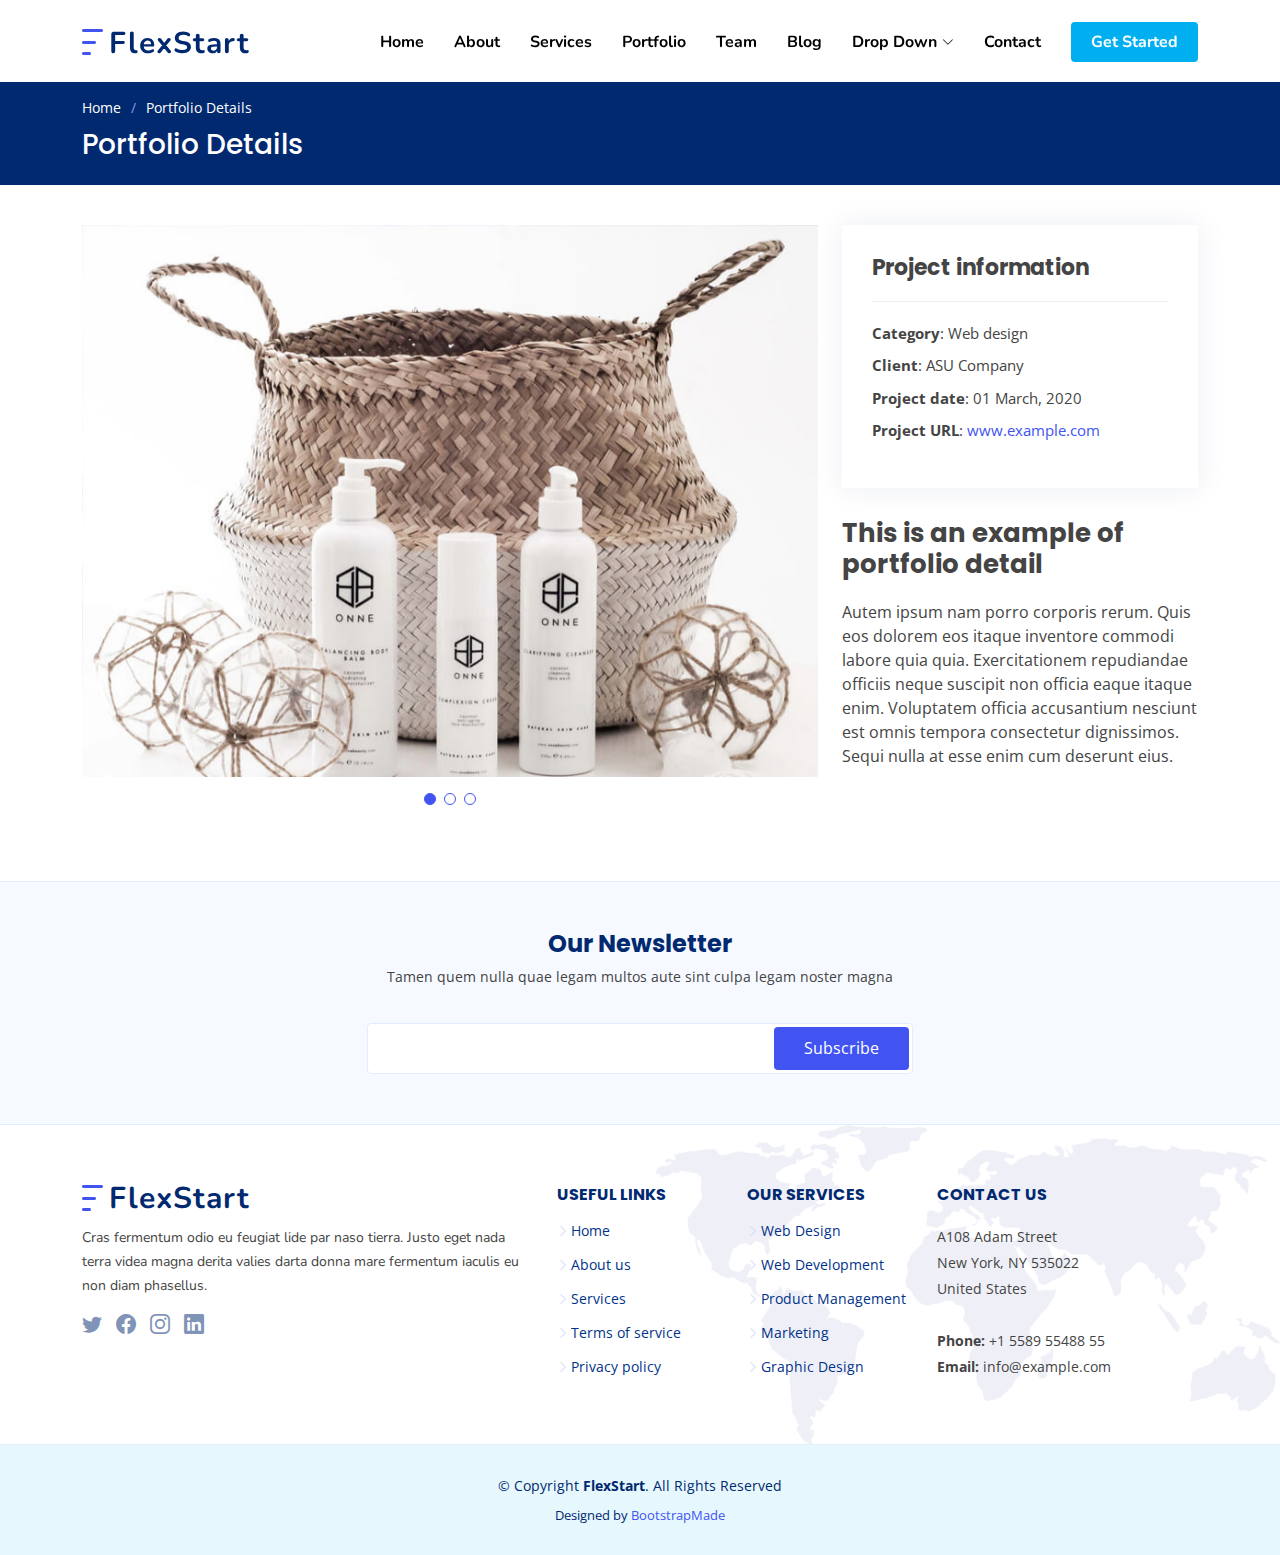
<file: portfolio-details.html>
<!DOCTYPE html>
<html lang="en">

<head>
  <meta charset="utf-8">
  <meta content="width=device-width, initial-scale=1.0" name="viewport">

  <title>Portfolio Details - FlexStart Bootstrap Template</title>
  <meta content="" name="description">
  <meta content="" name="keywords">

  <!-- Favicons -->
  <link href="assets/img/favicon.png" rel="icon">
  <link href="assets/img/apple-touch-icon.png" rel="apple-touch-icon">

  <!-- Google Fonts -->
  <link href="https://fonts.googleapis.com/css?family=Open+Sans:300,300i,400,400i,600,600i,700,700i|Nunito:300,300i,400,400i,600,600i,700,700i|Poppins:300,300i,400,400i,500,500i,600,600i,700,700i" rel="stylesheet">

  <!-- Vendor CSS Files -->
  <link href="assets/vendor/aos/aos.css" rel="stylesheet">
  <link href="assets/vendor/bootstrap/css/bootstrap.min.css" rel="stylesheet">
  <link href="assets/vendor/bootstrap-icons/bootstrap-icons.css" rel="stylesheet">
  <link href="assets/vendor/glightbox/css/glightbox.min.css" rel="stylesheet">
  <link href="assets/vendor/remixicon/remixicon.css" rel="stylesheet">
  <link href="assets/vendor/swiper/swiper-bundle.min.css" rel="stylesheet">

  <!-- Template Main CSS File -->
  <link href="assets/css/style.css" rel="stylesheet">

  <!-- =======================================================
  * Template Name: FlexStart - v1.10.1
  * Template URL: https://bootstrapmade.com/flexstart-bootstrap-startup-template/
  * Author: BootstrapMade.com
  * License: https://bootstrapmade.com/license/
  ======================================================== -->
</head>

<body>

  <!-- ======= Header ======= -->
  <header id="header" class="header fixed-top">
    <div class="container-fluid container-xl d-flex align-items-center justify-content-between">

      <a href="index.html" class="logo d-flex align-items-center">
        <img src="assets/img/logo.png" alt="">
        <span>FlexStart</span>
      </a>

      <nav id="navbar" class="navbar">
        <ul>
          <li><a class="nav-link scrollto " href="#hero">Home</a></li>
          <li><a class="nav-link scrollto" href="#about">About</a></li>
          <li><a class="nav-link scrollto" href="#services">Services</a></li>
          <li><a class="nav-link scrollto" href="#portfolio">Portfolio</a></li>
          <li><a class="nav-link scrollto" href="#team">Team</a></li>
          <li><a href="blog.html">Blog</a></li>
          <li class="dropdown"><a href="#"><span>Drop Down</span> <i class="bi bi-chevron-down"></i></a>
            <ul>
              <li><a href="#">Drop Down 1</a></li>
              <li class="dropdown"><a href="#"><span>Deep Drop Down</span> <i class="bi bi-chevron-right"></i></a>
                <ul>
                  <li><a href="#">Deep Drop Down 1</a></li>
                  <li><a href="#">Deep Drop Down 2</a></li>
                  <li><a href="#">Deep Drop Down 3</a></li>
                  <li><a href="#">Deep Drop Down 4</a></li>
                  <li><a href="#">Deep Drop Down 5</a></li>
                </ul>
              </li>
              <li><a href="#">Drop Down 2</a></li>
              <li><a href="#">Drop Down 3</a></li>
              <li><a href="#">Drop Down 4</a></li>
            </ul>
          </li>
          <li><a class="nav-link scrollto" href="#contact">Contact</a></li>
          <li><a class="getstarted scrollto" href="#about">Get Started</a></li>
        </ul>
        <i class="bi bi-list mobile-nav-toggle"></i>
      </nav><!-- .navbar -->

    </div>
  </header><!-- End Header -->

  <main id="main">

    <!-- ======= Breadcrumbs ======= -->
    <section class="breadcrumbs">
      <div class="container">

        <ol>
          <li><a href="index.html">Home</a></li>
          <li>Portfolio Details</li>
        </ol>
        <h2>Portfolio Details</h2>

      </div>
    </section><!-- End Breadcrumbs -->

    <!-- ======= Portfolio Details Section ======= -->
    <section id="portfolio-details" class="portfolio-details">
      <div class="container">

        <div class="row gy-4">

          <div class="col-lg-8">
            <div class="portfolio-details-slider swiper">
              <div class="swiper-wrapper align-items-center">

                <div class="swiper-slide">
                  <img src="assets/img/portfolio/portfolio-1.jpg" alt="">
                </div>

                <div class="swiper-slide">
                  <img src="assets/img/portfolio/portfolio-2.jpg" alt="">
                </div>

                <div class="swiper-slide">
                  <img src="assets/img/portfolio/portfolio-3.jpg" alt="">
                </div>

              </div>
              <div class="swiper-pagination"></div>
            </div>
          </div>

          <div class="col-lg-4">
            <div class="portfolio-info">
              <h3>Project information</h3>
              <ul>
                <li><strong>Category</strong>: Web design</li>
                <li><strong>Client</strong>: ASU Company</li>
                <li><strong>Project date</strong>: 01 March, 2020</li>
                <li><strong>Project URL</strong>: <a href="#">www.example.com</a></li>
              </ul>
            </div>
            <div class="portfolio-description">
              <h2>This is an example of portfolio detail</h2>
              <p>
                Autem ipsum nam porro corporis rerum. Quis eos dolorem eos itaque inventore commodi labore quia quia. Exercitationem repudiandae officiis neque suscipit non officia eaque itaque enim. Voluptatem officia accusantium nesciunt est omnis tempora consectetur dignissimos. Sequi nulla at esse enim cum deserunt eius.
              </p>
            </div>
          </div>

        </div>

      </div>
    </section><!-- End Portfolio Details Section -->

  </main><!-- End #main -->

  <!-- ======= Footer ======= -->
  <footer id="footer" class="footer">

    <div class="footer-newsletter">
      <div class="container">
        <div class="row justify-content-center">
          <div class="col-lg-12 text-center">
            <h4>Our Newsletter</h4>
            <p>Tamen quem nulla quae legam multos aute sint culpa legam noster magna</p>
          </div>
          <div class="col-lg-6">
            <form action="" method="post">
              <input type="email" name="email"><input type="submit" value="Subscribe">
            </form>
          </div>
        </div>
      </div>
    </div>

    <div class="footer-top">
      <div class="container">
        <div class="row gy-4">
          <div class="col-lg-5 col-md-12 footer-info">
            <a href="index.html" class="logo d-flex align-items-center">
              <img src="assets/img/logo.png" alt="">
              <span>FlexStart</span>
            </a>
            <p>Cras fermentum odio eu feugiat lide par naso tierra. Justo eget nada terra videa magna derita valies darta donna mare fermentum iaculis eu non diam phasellus.</p>
            <div class="social-links mt-3">
              <a href="#" class="twitter"><i class="bi bi-twitter"></i></a>
              <a href="#" class="facebook"><i class="bi bi-facebook"></i></a>
              <a href="#" class="instagram"><i class="bi bi-instagram"></i></a>
              <a href="#" class="linkedin"><i class="bi bi-linkedin"></i></a>
            </div>
          </div>

          <div class="col-lg-2 col-6 footer-links">
            <h4>Useful Links</h4>
            <ul>
              <li><i class="bi bi-chevron-right"></i> <a href="#">Home</a></li>
              <li><i class="bi bi-chevron-right"></i> <a href="#">About us</a></li>
              <li><i class="bi bi-chevron-right"></i> <a href="#">Services</a></li>
              <li><i class="bi bi-chevron-right"></i> <a href="#">Terms of service</a></li>
              <li><i class="bi bi-chevron-right"></i> <a href="#">Privacy policy</a></li>
            </ul>
          </div>

          <div class="col-lg-2 col-6 footer-links">
            <h4>Our Services</h4>
            <ul>
              <li><i class="bi bi-chevron-right"></i> <a href="#">Web Design</a></li>
              <li><i class="bi bi-chevron-right"></i> <a href="#">Web Development</a></li>
              <li><i class="bi bi-chevron-right"></i> <a href="#">Product Management</a></li>
              <li><i class="bi bi-chevron-right"></i> <a href="#">Marketing</a></li>
              <li><i class="bi bi-chevron-right"></i> <a href="#">Graphic Design</a></li>
            </ul>
          </div>

          <div class="col-lg-3 col-md-12 footer-contact text-center text-md-start">
            <h4>Contact Us</h4>
            <p>
              A108 Adam Street <br>
              New York, NY 535022<br>
              United States <br><br>
              <strong>Phone:</strong> +1 5589 55488 55<br>
              <strong>Email:</strong> info@example.com<br>
            </p>

          </div>

        </div>
      </div>
    </div>

    <div class="container">
      <div class="copyright">
        &copy; Copyright <strong><span>FlexStart</span></strong>. All Rights Reserved
      </div>
      <div class="credits">
        <!-- All the links in the footer should remain intact. -->
        <!-- You can delete the links only if you purchased the pro version. -->
        <!-- Licensing information: https://bootstrapmade.com/license/ -->
        <!-- Purchase the pro version with working PHP/AJAX contact form: https://bootstrapmade.com/flexstart-bootstrap-startup-template/ -->
        Designed by <a href="https://bootstrapmade.com/">BootstrapMade</a>
      </div>
    </div>
  </footer><!-- End Footer -->

  <a href="#" class="back-to-top d-flex align-items-center justify-content-center"><i class="bi bi-arrow-up-short"></i></a>

  <!-- Vendor JS Files -->
  <script src="assets/vendor/purecounter/purecounter_vanilla.js"></script>
  <script src="assets/vendor/aos/aos.js"></script>
  <script src="assets/vendor/bootstrap/js/bootstrap.bundle.min.js"></script>
  <script src="assets/vendor/glightbox/js/glightbox.min.js"></script>
  <script src="assets/vendor/isotope-layout/isotope.pkgd.min.js"></script>
  <script src="assets/vendor/swiper/swiper-bundle.min.js"></script>
  <script src="assets/vendor/php-email-form/validate.js"></script>

  <!-- Template Main JS File -->
  <script src="assets/js/main.js"></script>

</body>

</html>
</file>
<file: assets/css/style.css>
/**
* Template Name: FlexStart - v1.10.1
* Template URL: https://bootstrapmade.com/flexstart-bootstrap-startup-template/
* Author: BootstrapMade.com
* License: https://bootstrapmade.com/license/
*/

/*--------------------------------------------------------------
# General
--------------------------------------------------------------*/
:root {
  scroll-behavior: smooth;
}

#loading{
  width: 100%;
  height: 100vh;
  background: #fff;
  position: fixed;
  z-index: 99999;
  display: flex;
  justify-content: center;
  align-items: center;

}
.player{
  margin-left: -120px;
  height: 800px;
  width: 800px;
}


.loader {
  width: 50px;
  height: 50px;

  position: absolute;
 
  animation: loader 2s infinite ease-in-out;
}
.loader span {
  width: 50px;
  height: 50px;
  position: absolute;
  left: 0;
  top: 0;
  border: 4px solid #0B1B48;
}
.loader span:nth-child(1) {
  animation: span-1 2s ease-in-out infinite;
}
.loader span:nth-child(2) {
  animation: span-2 2s ease-in-out infinite;
}
.loader span:nth-child(3) {
  animation: span-3 2s ease-in-out infinite;
}
.loader span:nth-child(4) {
  animation: span-4 2s ease-in-out infinite;
}




















body {
  font-family: "Open Sans", sans-serif;
  color: #444444;
  

}

a {
  color: #4154f1;
  text-decoration: none;
}

a:hover {
  color: #717ff5;
  text-decoration: none;
}

h1,
h2,
h3,
h4,
h5,
h6 {
  font-family: "Poppins", sans-serif;
}

/*--------------------------------------------------------------
# Sections
--------------------------------------------------------------*/
section {
  padding: 60px 0;
  overflow: hidden;
}

.section-header {
  text-align: center;
  padding-bottom: 40px;
}

.section-header h2 {
  font-size: 13px;
  letter-spacing: 1px;
  font-weight: 700;
  margin: 0;
  color: #00afef;
  text-transform: uppercase;
}

.section-header p {
  margin: 10px 0 0 0;
  padding: 0;
  font-size: 38px;
  line-height: 42px;
  font-weight: 700;
  color: #000000;
}

@media (max-width: 768px) {
  .section-header p {
    font-size: 28px;
    line-height: 32px;
  }
}

/*--------------------------------------------------------------
# Breadcrumbs
--------------------------------------------------------------*/
.breadcrumbs {
  padding: 15px 0;
  background: #012970;
  min-height: 40px;
  margin-top: 82px;
  color: #fff;
}

@media (max-width: 992px) {
  .breadcrumbs {
    margin-top: 57px;
  }
}

.breadcrumbs h2 {
  font-size: 28px;
  font-weight: 500;
}

.breadcrumbs ol {
  display: flex;
  flex-wrap: wrap;
  list-style: none;
  padding: 0 0 10px 0;
  margin: 0;
  font-size: 14px;
}

.breadcrumbs ol a {
  color: #fff;
  transition: 0.3s;
}

.breadcrumbs ol a:hover {
  text-decoration: underline;
}

.breadcrumbs ol li+li {
  padding-left: 10px;
}

.breadcrumbs ol li+li::before {
  display: inline-block;
  padding-right: 10px;
  color: #8894f6;
  content: "/";
}



/*--------------------------------------------------------------
# Back to top button
--------------------------------------------------------------*/
.back-to-top {
  position: fixed;
  visibility: hidden;
  opacity: 0;
  right: 15px;
  bottom: 15px;
  z-index: 99999;
  background: #4154f1;
  width: 40px;
  height: 40px;
  border-radius: 4px;
  transition: all 0.4s;
}

.back-to-top i {
  font-size: 24px;
  color: #fff;
  line-height: 0;
}

.back-to-top:hover {
  background: #6776f4;
  color: #fff;
}

.back-to-top.active {
  visibility: visible;
  opacity: 1;
}

/*--------------------------------------------------------------
# Disable aos animation delay on mobile devices
--------------------------------------------------------------*/
@media screen and (max-width: 768px) {
  [data-aos-delay] {
    transition-delay: 0 !important;
  }
}

/*--------------------------------------------------------------
# Header
--------------------------------------------------------------*/
.header {
  transition: all 0.5s;
  z-index: 997;
  padding: 20px 0;
}

.header.header-scrolled {
  background: #fff;
  padding: 15px 0;
  box-shadow: 0px 2px 20px rgba(1, 41, 112, 0.1);
}

.header .logo {
  line-height: 0;
}

.header .logo img {

  margin-right: 6px;
}

.header .logo span {
  font-size: 30px;
  font-weight: 700;
  letter-spacing: 1px;
  color: #012970;
  font-family: "Nunito", sans-serif;
  margin-top: 3px;
}

/*--------------------------------------------------------------
# Navigation Menu
--------------------------------------------------------------*/
/**
* Desktop Navigation 
*/
.navbar {
  padding: 0;
}

.navbar ul {
  margin: 0;
  padding: 0;
  display: flex;
  list-style: none;
  align-items: center;
}

.navbar li {
  position: relative;
}

.navbar a,
.navbar a:focus {
  display: flex;
  align-items: center;
  justify-content: space-between;
  padding: 10px 0 10px 30px;
  font-family: "Nunito", sans-serif;
  font-size: 16px;
  font-weight: 700;
  color: #000000;
  white-space: nowrap;
  transition: 0.3s;
}

.navbar a i,
.navbar a:focus i {
  font-size: 12px;
  line-height: 0;
  margin-left: 5px;
}

.navbar a:hover,
.navbar .active,
.navbar .active:focus,
.navbar li:hover>a {
  color: #00afef;
}

.navbar .getstarted,
.navbar .getstarted:focus {
  background: #00afef;
  padding: 8px 20px;
  margin-left: 30px;
  border-radius: 4px;
  color: #fff;
}

.navbar .getstarted:hover,
.navbar .getstarted:focus:hover {
  color: #fff;
  background: #5969f3;
}

.navbar .dropdown ul {
  display: block;
  position: absolute;
  left: 14px;
  top: calc(100% + 30px);
  margin: 0;
  padding: 10px 0;
  z-index: 99;
  opacity: 0;
  visibility: hidden;
  background: #fff;
  box-shadow: 0px 0px 30px rgba(127, 137, 161, 0.25);
  transition: 0.3s;
  border-radius: 4px;
}

.navbar .dropdown ul li {
  min-width: 200px;
}

.navbar .dropdown ul a {
  padding: 10px 20px;
  font-size: 15px;
  text-transform: none;
  font-weight: 600;
}

.navbar .dropdown ul a i {
  font-size: 12px;
}

.navbar .dropdown ul a:hover,
.navbar .dropdown ul .active:hover,
.navbar .dropdown ul li:hover>a {
  color: #4154f1;
}

.navbar .dropdown:hover>ul {
  opacity: 1;
  top: 100%;
  visibility: visible;
}

.navbar .dropdown .dropdown ul {
  top: 0;
  left: calc(100% - 30px);
  visibility: hidden;
}

.navbar .dropdown .dropdown:hover>ul {
  opacity: 1;
  top: 0;
  left: 100%;
  visibility: visible;
}

@media (max-width: 1366px) {
  .navbar .dropdown .dropdown ul {
    left: -90%;
  }

  .navbar .dropdown .dropdown:hover>ul {
    left: -100%;
  }
}

/**
* Mobile Navigation 
*/
.mobile-nav-toggle {
  color: #012970;
  font-size: 28px;
  cursor: pointer;
  display: none;
  line-height: 0;
  transition: 0.5s;
}

.mobile-nav-toggle.bi-x {
  color: #fff;
}

@media (max-width: 991px) {
  .mobile-nav-toggle {
    display: block;
  }

  .navbar ul {
    display: none;
  }
}

.navbar-mobile {
  position: fixed;
  overflow: hidden;
  top: 0;
  right: 0;
  left: 0;
  bottom: 0;
  background: rgba(1, 22, 61, 0.9);
  transition: 0.3s;
}

.navbar-mobile .mobile-nav-toggle {
  position: absolute;
  top: 15px;
  right: 15px;
}

.navbar-mobile ul {
  display: block;
  position: absolute;
  top: 55px;
  right: 15px;
  bottom: 15px;
  left: 15px;
  padding: 10px 0;
  border-radius: 10px;
  background-color: #fff;
  overflow-y: auto;
  transition: 0.3s;
}

.navbar-mobile a,
.navbar-mobile a:focus {
  padding: 10px 20px;
  font-size: 15px;
  color: #012970;
}

.navbar-mobile a:hover,
.navbar-mobile .active,
.navbar-mobile li:hover>a {
  color: #4154f1;
}

.navbar-mobile .getstarted,
.navbar-mobile .getstarted:focus {
  margin: 15px;
}

.navbar-mobile .dropdown ul {
  position: static;
  display: none;
  margin: 10px 20px;
  padding: 10px 0;
  z-index: 99;
  opacity: 1;
  visibility: visible;
  background: #fff;
  box-shadow: 0px 0px 30px rgba(127, 137, 161, 0.25);
}

.navbar-mobile .dropdown ul li {
  min-width: 200px;
}

.navbar-mobile .dropdown ul a {
  padding: 10px 20px;
}

.navbar-mobile .dropdown ul a i {
  font-size: 12px;
}

.navbar-mobile .dropdown ul a:hover,
.navbar-mobile .dropdown ul .active:hover,
.navbar-mobile .dropdown ul li:hover>a {
  color: #4154f1;
}

.navbar-mobile .dropdown>.dropdown-active {
  display: block;
}

/*--------------------------------------------------------------
# Hero Section
--------------------------------------------------------------*/
.hero {
  width: 100%;
  
  background: #f5f8fd url("../img/intro-bg.jpg") center top no-repeat;
  background-size: cover;
  padding: 0px 0 0 0;
}

.hero h1 {
  margin: 0;
  font-size: 40px;
  font-weight: 700;
  

  color: #000000;
}

.hero h2 {
  color: #444444;
  margin: 15px 0 0 0;
  font-size: 20px;
}

.hero .btn-get-started {
  margin-top: 30px;
  line-height: 0;
  padding: 15px 40px;
  border-radius: 4px;
  transition: 0.5s;
  color: #fff;
  background: #00afef;  
  box-shadow: 0px 5px 30px rgba(65, 84, 241, 0.4);
}

.hero .btn-get-started span {
  font-family: "Nunito", sans-serif;
  font-weight: 600;
  font-size: 16px;
  letter-spacing: 1px;
}

.hero .btn-get-started i {
  margin-left: 5px;
  font-size: 18px;
  transition: 0.3s;
}


.hero .btn-get-started:hover i {
  transform: translateX(5px);
}

.hero .hero-img {
  text-align: right;
  animation: updown 3s linear infinite;
  
}
.hero .hero-img img{
  width: 100%;
}
@keyframes updown {
    0% {
        transform: translateY(-20px);
    }
    50% {
        transform: translateY(20px);
    }
    100% {
        transform: translateY(-20px);
    }
}

@media (min-width: 1024px) {
  .hero {
    background-attachment: fixed;
  }
}

@media (max-width: 991px) {
  .hero {
    height: auto;
    padding: 120px 0 60px 0;
  }

  .hero .hero-img {
    text-align: center;
    margin-top: 80px;
  
  }

  .hero .hero-img img {
    width: 80%;
    height: 70%;
  }
 
}

@media (max-width: 768px) {
  .hero {
    text-align: center;
  }

  .hero h1 {
    font-size: 25px;
  }

  .hero h2 {
    font-size: 16px;
  }

  .hero .hero-img img {
    width: 70%;
    
  }
  .player{
    height: 500px;
    width: 500px;
    display: flex;
    margin-left: -80px;
    margin-top: -30pxg;
  }
  
}

.hero .icon-boxes {
  padding-bottom: 60px;
}

@media (min-width: 1200px) {
  .hero .icon-boxes:before {
    content: "";
    position: absolute;
    bottom: 0;
    left: 0;
    right: 0;
    height: calc(50% + 20px);
    background-color: #fff;
  }
}

.hero .icon-box {
  padding: 60px 30px;
  position: relative;
  overflow: hidden;
  background: #00afef;
  box-shadow: 0 0 29px 0 rgba(0, 0, 0, 0.08);
  transition: all 0.3s ease-in-out;
  border-radius: 8px;
  z-index: 1;
  height: 100%;
  width: 100%;
  text-align: center;
}

.hero .icon-box .title {
  font-weight: 700;
  margin-bottom: 15px;
  font-size: 24px;
}

.hero .icon-box .title a {
  color: #fff;
  transition: 0.3s;
}

.hero .icon-box .icon {
  margin-bottom: 20px;
  padding-top: 10px;
  display: inline-block;
  transition: all 0.3s ease-in-out;
  font-size: 48px;
  line-height: 1;
  color: rgba(255, 255, 255, 0.6);
}

.hero .icon-box:hover {
  background: #009786;
}

.hero .icon-box:hover .title a,
.hero .icon-box:hover .icon {
  color: #fff;
}


/*--------------------------------------------------------------
# Index Page
--------------------------------------------------------------*/
/*--------------------------------------------------------------
# About
--------------------------------------------------------------*/


/*--------------------------------------------------------------
# Values
--------------------------------------------------------------*/
.values {
  width: 100%;
  height: 100%;
  background: #f5f8fd url("../img/intro-bg.jpg") center top no-repeat;
  
  
  background-size: cover;
  

}

.values .box {
  padding: 30px;
  box-shadow: 0px 0 50px rgba(0, 86, 224, 0.08);
  text-align: center;
  transition: 0.3s;
  height: 100%;
  background-color: white;
 
}

.values .box img {
  padding: 30px 50px;
  transition: 0.5s;
  transform: scale(1.1);
}

.values .box h3 {
  font-size: 24px;
  color: #00afef;
  font-weight: 700;
  margin-bottom: 18px;
}

.values .box:hover {
  box-shadow: 0px 0 30px rgba(1, 41, 112, 0.08);
}

.values .box:hover img {
  transform: scale(1);
}

/*--------------------------------------------------------------
# Counts
--------------------------------------------------------------*/
.counts {
  padding: 70px 0 60px;
}

.counts .count-box {
  display: flex;
  align-items: center;
  padding: 30px;
  width: 100%;
  background: #fff;
  box-shadow: 0px 0 30px rgba(1, 41, 112, 0.08);
}

.counts .count-box i {
  font-size: 42px;
  line-height: 0;
  margin-right: 20px;
  color: #4154f1;
}

.counts .count-box span {
  font-size: 36px;
  display: block;
  font-weight: 600;
  color: #0b198f;
}

.counts .count-box p {
  padding: 0;
  margin: 0;
  font-family: "Nunito", sans-serif;
  font-size: 14px;
}

/*--------------------------------------------------------------
# Features
--------------------------------------------------------------*/
.features .feature-box {
  padding: 24px 20px;
  box-shadow: 0px 0 30px rgba(1, 41, 112, 0.08);
  transition: 0.3s;
  height: 100%;
}

.features .feature-box h3 {
  font-size: 18px;
  color: #012970;
  font-weight: 700;
  margin: 0;
}

.features .feature-box i {
  line-height: 0;
  background: #ecf3ff;
  padding: 4px;
  margin-right: 10px;
  font-size: 24px;
  border-radius: 3px;
  transition: 0.3s;
}

.features .feature-box:hover i {
  background: #4154f1;
  color: #fff;
}

.features .feture-tabs {
  margin-top: 120px;
}

.features .feture-tabs h3 {
  color: #012970;
  font-weight: 700;
  font-size: 32px;
  margin-bottom: 10px;
}

@media (max-width: 768px) {
  .features .feture-tabs h3 {
    font-size: 28px;
  }
}

.features .feture-tabs .nav-pills {
  border-bottom: 1px solid #eee;
}

.features .feture-tabs .nav-link {
  background: none;
  text-transform: uppercase;
  font-size: 15px;
  font-weight: 600;
  color: #012970;
  padding: 12px 0;
  margin-right: 25px;
  margin-bottom: -2px;
  border-radius: 0;
}

.features .feture-tabs .nav-link.active {
  color: #4154f1;
  border-bottom: 3px solid #4154f1;
}

.features .feture-tabs .tab-content h4 {
  font-size: 18px;
  margin: 0;
  font-weight: 700;
  color: #012970;
}

.features .feture-tabs .tab-content i {
  font-size: 24px;
  line-height: 0;
  margin-right: 8px;
  color: #4154f1;
}

.features .feature-icons {
  margin-top: 120px;
}

.features .feature-icons h3 {
  color: #012970;
  font-weight: 700;
  font-size: 32px;
  margin-bottom: 20px;
  text-align: center;
}

@media (max-width: 768px) {
  .features .feature-icons h3 {
    font-size: 28px;
  }
}

.features .feature-icons .content .icon-box {
  display: flex;
}

.features .feature-icons .content .icon-box h4 {
  font-size: 20px;
  font-weight: 700;
  margin: 0 0 10px 0;
  color: #000000;
}

.features .feature-icons .content .icon-box i {
  font-size: 44px;
  line-height: 44px;
  color: #00afef;
  margin-right: 15px;
}

.features .feature-icons .content .icon-box p {
  font-size: 15px;
  color: #848484;
}

/*--------------------------------------------------------------
# Services
--------------------------------------------------------------*/
.boxtz{
  margin-top: -120px;
}

.services .service-box {
  box-shadow: 0px 0 30px rgba(1, 41, 112, 0.08);
  height: 100%;
  padding: 60px 30px;
  text-align: center;
  transition: 0.3s;
  border-radius: 5px;
}

.services .service-box .icon {
  font-size: 36px;
  padding: 40px 20px;
  border-radius: 4px;
  position: relative;
  margin-bottom: 25px;
  display: inline-block;
  line-height: 0;
  transition: 0.3s;
}

.services .service-box h3 {
  color: #444444;
  font-weight: 700;
}

.services .service-box .read-more {
  display: inline-flex;
  align-items: center;
  justify-content: center;
  font-weight: 600;
  font-size: 16px;
  padding: 8px 20px;
}

.services .service-box .read-more i {
  line-height: 0;
  margin-left: 5px;
  font-size: 18px;
}

.services .service-box.blue {
  border-bottom: 3px solid #2db6fa;
}

.services .service-box.blue .icon {
  color: #2db6fa;
  background: #dbf3fe;
}

.services .service-box.blue .read-more {
  color: #2db6fa;
}

.services .service-box.blue:hover {
  background: #2db6fa;
}

.services .service-box.orange {
  border-bottom: 3px solid #f68c09;
}

.services .service-box.orange .icon {
  color: #f68c09;
  background: #fde3c4;
}

.services .service-box.orange .read-more {
  color: #f68c09;
}

.services .service-box.orange:hover {
  background: #f68c09;
}

.services .service-box.green {
  border-bottom: 3px solid #08da4e;
}

.services .service-box.green .icon {
  color: #08da4e;
  background: #cffddf;
}

.services .service-box.green .read-more {
  color: #08da4e;
}

.services .service-box.green:hover {
  background: #08da4e;
}

.services .service-box.red {
  border-bottom: 3px solid #e9222c;
}

.services .service-box.red .icon {
  color: #e9222c;
  background: #fef7f8;
}

.services .service-box.red .read-more {
  color: #e9222c;
}

.services .service-box.red:hover {
  background: #e9222c;
}

.services .service-box.purple {
  border-bottom: 3px solid #b50edf;
}

.services .service-box.purple .icon {
  color: #b50edf;
  background: #f8e4fd;
}

.services .service-box.purple .read-more {
  color: #b50edf;
}

.services .service-box.purple:hover {
  background: #b50edf;
}

.services .service-box.pink {
  border-bottom: 3px solid #f51f9c;
}

.services .service-box.pink .icon {
  color: #f51f9c;
  background: #feecf7;
}

.services .service-box.pink .read-more {
  color: #f51f9c;
}

.services .service-box.pink:hover {
  background: #f51f9c;
}

.services .service-box:hover h3,
.services .service-box:hover p,
.services .service-box:hover .read-more {
  color: #fff;
}

.services .service-box:hover .icon {
  background: #fff;
}

/*--------------------------------------------------------------
# Pricing
--------------------------------------------------------------*/
.pricing .box {
  padding: 40px 20px;
  background: #fff;
  text-align: center;
  box-shadow: 0px 0 30px rgba(1, 41, 112, 0.08);
  border-radius: 4px;
  position: relative;
  overflow: hidden;
  transition: 0.3s;
}

.pricing .box:hover {
  transform: scale(1.1);
  box-shadow: 0px 0 30px rgba(1, 41, 112, 0.1);
}

.pricing h3 {
  font-weight: 700;
  font-size: 18px;
  margin-bottom: 15px;
}

.pricing .price {
  font-size: 36px;
  color: #444444;
  font-weight: 600;
  font-family: "Poppins", sans-serif;
}

.pricing .price sup {
  font-size: 20px;
  top: -15px;
  left: -3px;
}

.pricing .price span {
  color: #bababa;
  font-size: 16px;
  font-weight: 300;
}

.pricing img {
  padding: 30px 40px;
}

.pricing ul {
  padding: 0;
  list-style: none;
  color: #444444;
  text-align: center;
  line-height: 26px;
  font-size: 16px;
  margin-bottom: 25px;
}

.pricing ul li {
  padding-bottom: 10px;
}

.pricing ul .na {
  color: #ccc;
  text-decoration: line-through;
}

.pricing .btn-buy {
  display: inline-block;
  padding: 8px 40px 10px 40px;
  border-radius: 50px;
  color: #4154f1;
  transition: none;
  font-size: 16px;
  font-weight: 400;
  font-family: "Nunito", sans-serif;
  font-weight: 600;
  transition: 0.3s;
  border: 1px solid #4154f1;
}

.pricing .btn-buy:hover {
  background: #4154f1;
  color: #fff;
}

.pricing .featured {
  width: 200px;
  position: absolute;
  top: 18px;
  right: -68px;
  transform: rotate(45deg);
  z-index: 1;
  font-size: 14px;
  padding: 1px 0 3px 0;
  background: #4154f1;
  color: #fff;
}

/*--------------------------------------------------------------
# F.A.Q
--------------------------------------------------------------*/
.faq .accordion-collapse {
  border: 0;
}

.faq .accordion-button {
  padding: 15px 15px 20px 0;
  font-weight: 600;
  border: 0;
  font-size: 18px;
  color: #444444;
  text-align: left;
}

.faq .accordion-button:focus {
  box-shadow: none;
}

.faq .accordion-button:not(.collapsed) {
  background: none;
  color: #4154f1;
  border-bottom: 0;
}

.faq .accordion-body {
  padding: 0 0 25px 0;
  border: 0;
}

/*--------------------------------------------------------------
# Portfolio
--------------------------------------------------------------*/
.portfolio #portfolio-flters {
  padding: 0;
  margin: 0 auto 25px auto;
  list-style: none;
  text-align: center;
  background: white;
  border-radius: 50px;
  padding: 2px 15px;
}

.portfolio #portfolio-flters li {
  cursor: pointer;
  display: inline-block;
  padding: 8px 20px 10px 20px;
  font-size: 15px;
  font-weight: 600;
  line-height: 1;
  color: #444444;
  margin: 0 4px 8px 4px;
  transition: 0.3s;
  border-radius: 50px;
  border: 1px solid #fff;
}

.portfolio #portfolio-flters li:hover,
.portfolio #portfolio-flters li.filter-active {
  color: #00afef;
  border-color: #00afef;
}

.portfolio #portfolio-flters li:last-child {
  margin-right: 0;
}

.portfolio .portfolio-wrap {
  transition: 0.3s;
  position: relative;
  overflow: hidden;
  z-index: 1;
  background: rgba(255, 255, 255, 0.75);
}

.portfolio .portfolio-wrap::before {
  content: "";
  background: rgba(255, 255, 255, 0.75);
  position: absolute;
  left: 30px;
  right: 30px;
  top: 30px;
  bottom: 30px;
  transition: all ease-in-out 0.3s;
  z-index: 2;
  opacity: 0;
}

.portfolio .portfolio-wrap img {
  transition: 1s;
}

.portfolio .portfolio-wrap .portfolio-info {
  opacity: 0;
  position: absolute;
  top: 0;
  left: 0;
  right: 0;
  bottom: 0;
  text-align: center;
  z-index: 3;
  transition: all ease-in-out 0.3s;
  display: flex;
  flex-direction: column;
  justify-content: center;
  align-items: center;
}

.portfolio .portfolio-wrap .portfolio-info::before {
  display: block;
  content: "";
  width: 48px;
  height: 48px;
  position: absolute;
  top: 35px;
  left: 35px;
  border-top: 3px solid rgba(1, 41, 112, 0.2);
  border-left: 3px solid rgba(1, 41, 112, 0.2);
  transition: all 0.5s ease 0s;
  z-index: 9994;
}

.portfolio .portfolio-wrap .portfolio-info::after {
  display: block;
  content: "";
  width: 48px;
  height: 48px;
  position: absolute;
  bottom: 35px;
  right: 35px;
  border-bottom: 3px solid rgba(1, 41, 112, 0.2);
  border-right: 3px solid rgba(1, 41, 112, 0.2);
  transition: all 0.5s ease 0s;
  z-index: 9994;
}

.portfolio .portfolio-wrap .portfolio-info h4 {
  font-size: 20px;
  color: #012970;
  font-weight: 700;
}

.portfolio .portfolio-wrap .portfolio-info p {
  color: #012970;
  font-weight: 600;
  font-size: 14px;
  text-transform: uppercase;
  padding: 0;
  margin: 0;
}

.portfolio .portfolio-wrap .portfolio-links {
  text-align: center;
  z-index: 4;
}

.portfolio .portfolio-wrap .portfolio-links a {
  color: #fff;
  background: #4154f1;
  margin: 10px 2px;
  width: 36px;
  height: 36px;
  display: inline-flex;
  align-items: center;
  justify-content: center;
  border-radius: 50%;
  transition: 0.3s;
}

.portfolio .portfolio-wrap .portfolio-links a i {
  font-size: 24px;
  line-height: 0;
}
/* 
.portfolio .portfolio-wrap .portfolio-links a:hover {
  background: #5969f3;
}

.portfolio .portfolio-wrap:hover img {
  transform: scale(1.1);
}

.portfolio .portfolio-wrap:hover::before {
  top: 0;
  left: 0;
  right: 0;
  bottom: 0;
  opacity: 1;
}

.portfolio .portfolio-wrap:hover .portfolio-info {
  opacity: 1;
}

.portfolio .portfolio-wrap:hover .portfolio-info::before {
  top: 15px;
  left: 15px;
}

.portfolio .portfolio-wrap:hover .portfolio-info::after {
  bottom: 15px;
  right: 15px;
} */

/*--------------------------------------------------------------
# Portfolio Details
--------------------------------------------------------------*/
.portfolio-details {
  padding-top: 40px;
}

.portfolio-details .portfolio-details-slider img {
  width: 100%;
}

.portfolio-details .portfolio-details-slider .swiper-pagination {
  margin-top: 20px;
  position: relative;
}

.portfolio-details .portfolio-details-slider .swiper-pagination .swiper-pagination-bullet {
  width: 12px;
  height: 12px;
  background-color: #fff;
  opacity: 1;
  border: 1px solid #4154f1;
}

.portfolio-details .portfolio-details-slider .swiper-pagination .swiper-pagination-bullet-active {
  background-color: #4154f1;
}

.portfolio-details .portfolio-info {
  padding: 30px;
  box-shadow: 0px 0 30px rgba(1, 41, 112, 0.08);
}

.portfolio-details .portfolio-info h3 {
  font-size: 22px;
  font-weight: 700;
  margin-bottom: 20px;
  padding-bottom: 20px;
  border-bottom: 1px solid #eee;
}

.portfolio-details .portfolio-info ul {
  list-style: none;
  padding: 0;
  font-size: 15px;
}

.portfolio-details .portfolio-info ul li+li {
  margin-top: 10px;
}

.portfolio-details .portfolio-description {
  padding-top: 30px;
}

.portfolio-details .portfolio-description h2 {
  font-size: 26px;
  font-weight: 700;
  margin-bottom: 20px;
}

.portfolio-details .portfolio-description p {
  padding: 0;
}

/*--------------------------------------------------------------
# Testimonials
--------------------------------------------------------------*/
.testimonials .testimonial-item {
  box-sizing: content-box;
  padding: 30px;
  margin: 40px 30px;
  box-shadow: 0px 0 20px rgba(1, 41, 112, 0.1);
  background: #fff;
  min-height: 320px;
  display: flex;
  flex-direction: column;
  text-align: center;
  transition: 0.3s;
}

.testimonials .testimonial-item .stars {
  margin-bottom: 15px;
}

.testimonials .testimonial-item .stars i {
  color: #ffc107;
  margin: 0 1px;
}

.testimonials .testimonial-item .testimonial-img {
  width: 90px;
  border-radius: 50%;
  border: 4px solid #fff;
  margin: 0 auto;
}

.testimonials .testimonial-item h3 {
  font-size: 18px;
  font-weight: bold;
  margin: 10px 0 5px 0;
  color: #111;
}

.testimonials .testimonial-item h4 {
  font-size: 14px;
  color: #999;
  margin: 0;
}

.testimonials .testimonial-item p {
  font-style: italic;
  margin: 0 auto 15px auto;
}

.testimonials .swiper-pagination {
  margin-top: 20px;
  position: relative;
}

.testimonials .swiper-pagination .swiper-pagination-bullet {
  width: 12px;
  height: 12px;
  background-color: #fff;
  opacity: 1;
  border: 1px solid #4154f1;
}

.testimonials .swiper-pagination .swiper-pagination-bullet-active {
  background-color: #4154f1;
}

.testimonials .swiper-slide {
  opacity: 0.3;
}

@media (max-width: 1199px) {
  .testimonials .swiper-slide-active {
    opacity: 1;
  }

  .testimonials .swiper-pagination {
    margin-top: 0;
  }
}

@media (min-width: 1200px) {
  .testimonials .swiper-slide-next {
    opacity: 1;
    transform: scale(1.12);
  }
}

/*--------------------------------------------------------------
# Team
--------------------------------------------------------------*/
.team {
  background: #fff;
  padding: 60px 0;
}

.team .member {
  overflow: hidden;
  text-align: center;
  border-radius: 5px;
  background: #fff;
  box-shadow: 0px 0 30px rgba(1, 41, 112, 0.08);
  transition: 0.3s;
}

.team .member .member-img {
  position: relative;
  overflow: hidden;
}

.team .member .member-img:after {
  position: absolute;
  content: "";
  left: 0;
  bottom: 0;
  height: 100%;
  width: 100%;
  background: url(../img/team-shape.svg) no-repeat center bottom;
  background-size: contain;
  z-index: 1;
}

.team .member .social {
  position: absolute;
  right: -100%;
  top: 30px;
  opacity: 0;
  border-radius: 4px;
  transition: 0.5s;
  background: rgba(255, 255, 255, 0.3);
  z-index: 2;
}

.team .member .social a {
  transition: color 0.3s;
  color: rgba(1, 41, 112, 0.5);
  margin: 15px 12px;
  display: block;
  line-height: 0;
  text-align: center;
}

.team .member .social a:hover {
  color: rgba(1, 41, 112, 0.8);
}

.team .member .social i {
  font-size: 18px;
}

.team .member .member-info {
  padding: 10px 15px 20px 15px;
}

.team .member .member-info h4 {
  font-weight: 700;
  margin-bottom: 5px;
  font-size: 20px;
  color: #012970;
}

.team .member .member-info span {
  display: block;
  font-size: 14px;
  font-weight: 400;
  color: #aaaaaa;
}

.team .member .member-info p {
  font-style: italic;
  font-size: 14px;
  padding-top: 15px;
  line-height: 26px;
  color: #5e5e5e;
}

.team .member:hover {
  transform: scale(1.08);
  box-shadow: 0px 0 30px rgba(1, 41, 112, 0.1);
}

.team .member:hover .social {
  right: 8px;
  opacity: 1;
}

/*--------------------------------------------------------------
# Clients
--------------------------------------------------------------*/
.clients .clients-slider .swiper-slide img {
  opacity: 0.5;
  transition: 0.3s;
}

.clients .clients-slider .swiper-slide img:hover {
  opacity: 1;
}

.clients .clients-slider .swiper-pagination {
  margin-top: 20px;
  position: relative;
}

.clients .clients-slider .swiper-pagination .swiper-pagination-bullet {
  width: 12px;
  height: 12px;
  background-color: #fff;
  opacity: 1;
  border: 1px solid #4154f1;
}

.clients .clients-slider .swiper-pagination .swiper-pagination-bullet-active {
  background-color: #4154f1;
}

/*--------------------------------------------------------------
# Recent Blog Posts
--------------------------------------------------------------*/
.recent-blog-posts .post-box {
  box-shadow: 0px 0 30px rgba(1, 41, 112, 0.08);
  transition: 0.3s;
  height: 100%;
  overflow: hidden;
  padding: 30px;
  border-radius: 8px;
  position: relative;
  display: flex;
  flex-direction: column;
}

.recent-blog-posts .post-box .post-img {
  overflow: hidden;
  margin: -30px -30px 15px -30px;
  position: relative;
}

.recent-blog-posts .post-box .post-img img {
  transition: 0.5s;
}

.recent-blog-posts .post-box .post-date {
  font-size: 16px;
  font-weight: 600;
  color: rgba(1, 41, 112, 0.6);
  display: block;
  margin-bottom: 10px;
}

.recent-blog-posts .post-box .post-title {
  font-size: 24px;
  color: #012970;
  font-weight: 700;
  margin-bottom: 18px;
  position: relative;
  transition: 0.3s;
}

.recent-blog-posts .post-box .readmore {
  display: flex;
  align-items: center;
  font-weight: 600;
  line-height: 1;
  transition: 0.3s;
}

.recent-blog-posts .post-box .readmore i {
  line-height: 0;
  margin-left: 4px;
  font-size: 18px;
}

.recent-blog-posts .post-box:hover .post-title {
  color: #4154f1;
}

.recent-blog-posts .post-box:hover .post-img img {
  transform: rotate(6deg) scale(1.2);
}

/*--------------------------------------------------------------
# Contact
--------------------------------------------------------------*/
.contact .info-box {
  color: #444444;
  background: 		#e6f7fd;
  padding: 30px;
}

.contact .info-box i {
  font-size: 38px;
  line-height: 0;
  color: #00afef;
}

.contact .info-box h3 {
  font-size: 20px;
  color: #012970;
  font-weight: 700;
  margin: 20px 0 10px 0;
}

.contact .info-box p {
  padding: 0;
  line-height: 24px;
  font-size: 14px;
  margin-bottom: 0;
}

.contact .php-email-form {
  background: 	#e6f7fd;
  padding: 30px;
  height: 100%;
}

.contact .php-email-form .error-message {
  display: none;
  color: #fff;
  background: #ed3c0d;
  text-align: left;
  padding: 15px;
  margin-bottom: 24px;
  font-weight: 600;
}

.contact .php-email-form .sent-message {
  display: none;
  color: #fff;
  background: #18d26e;
  text-align: center;
  padding: 15px;
  margin-bottom: 24px;
  font-weight: 600;
}

.contact .php-email-form .loading {
  display: none;
  background: #fff;
  text-align: center;
  padding: 15px;
  margin-bottom: 24px;
}

.contact .php-email-form .loading:before {
  content: "";
  display: inline-block;
  border-radius: 50%;
  width: 24px;
  height: 24px;
  margin: 0 10px -6px 0;
  border: 3px solid #18d26e;
  border-top-color: #eee;
  -webkit-animation: animate-loading 1s linear infinite;
  animation: animate-loading 1s linear infinite;
}

.contact .php-email-form input,
.contact .php-email-form textarea {
  border-radius: 0;
  box-shadow: none;
  font-size: 14px;
  border-radius: 0;
}

.contact .php-email-form input:focus,
.contact .php-email-form textarea:focus {
  border-color: #00afef;
}

.contact .php-email-form input {
  padding: 10px 15px;
}

.contact .php-email-form textarea {
  padding: 12px 15px;
}

.contact .php-email-form button[type=submit] {
  background: #00afef;
  border: 0;
  padding: 10px 30px;
  color: #fff;
  transition: 0.4s;
  border-radius: 4px;
}

.contact .php-email-form button[type=submit]:hover {
  background: #5969f3;
}

@-webkit-keyframes animate-loading {
  0% {
    transform: rotate(0deg);
  }

  100% {
    transform: rotate(360deg);
  }
}

@keyframes animate-loading {
  0% {
    transform: rotate(0deg);
  }

  100% {
    transform: rotate(360deg);
  }
}

/*--------------------------------------------------------------
# Blog
--------------------------------------------------------------*/
.blog {
  padding: 40px 0 20px 0;
}

.blog .entry {
  padding: 30px;
  margin-bottom: 60px;
  box-shadow: 0 4px 16px rgba(0, 0, 0, 0.1);
}

.blog .entry .entry-img {
  max-height: 440px;
  margin: -30px -30px 20px -30px;
  overflow: hidden;
}

.blog .entry .entry-title {
  font-size: 28px;
  font-weight: bold;
  padding: 0;
  margin: 0 0 20px 0;
}

.blog .entry .entry-title a {
  color: #012970;
  transition: 0.3s;
}

.blog .entry .entry-title a:hover {
  color: #4154f1;
}

.blog .entry .entry-meta {
  margin-bottom: 15px;
  color: #4084fd;
}

.blog .entry .entry-meta ul {
  display: flex;
  flex-wrap: wrap;
  list-style: none;
  align-items: center;
  padding: 0;
  margin: 0;
}

.blog .entry .entry-meta ul li+li {
  padding-left: 20px;
}

.blog .entry .entry-meta i {
  font-size: 16px;
  margin-right: 8px;
  line-height: 0;
}

.blog .entry .entry-meta a {
  color: #777777;
  font-size: 14px;
  display: inline-block;
  line-height: 1;
}

.blog .entry .entry-content p {
  line-height: 24px;
}

.blog .entry .entry-content .read-more {
  -moz-text-align-last: right;
  text-align-last: right;
}

.blog .entry .entry-content .read-more a {
  display: inline-block;
  background: #4154f1;
  color: #fff;
  padding: 6px 20px;
  transition: 0.3s;
  font-size: 14px;
  border-radius: 4px;
}

.blog .entry .entry-content .read-more a:hover {
  background: #5969f3;
}

.blog .entry .entry-content h3 {
  font-size: 22px;
  margin-top: 30px;
  font-weight: bold;
}

.blog .entry .entry-content blockquote {
  overflow: hidden;
  background-color: #fafafa;
  padding: 60px;
  position: relative;
  text-align: center;
  margin: 20px 0;
}

.blog .entry .entry-content blockquote p {
  color: #444444;
  line-height: 1.6;
  margin-bottom: 0;
  font-style: italic;
  font-weight: 500;
  font-size: 22px;
}

.blog .entry .entry-content blockquote::after {
  content: "";
  position: absolute;
  left: 0;
  top: 0;
  bottom: 0;
  width: 3px;
  background-color: #012970;
  margin-top: 20px;
  margin-bottom: 20px;
}

.blog .entry .entry-footer {
  padding-top: 10px;
  border-top: 1px solid #e6e6e6;
}

.blog .entry .entry-footer i {
  color: #0d64fd;
  display: inline;
}

.blog .entry .entry-footer a {
  color: #013289;
  transition: 0.3s;
}

.blog .entry .entry-footer a:hover {
  color: #4154f1;
}

.blog .entry .entry-footer .cats {
  list-style: none;
  display: inline;
  padding: 0 20px 0 0;
  font-size: 14px;
}

.blog .entry .entry-footer .cats li {
  display: inline-block;
}

.blog .entry .entry-footer .tags {
  list-style: none;
  display: inline;
  padding: 0;
  font-size: 14px;
}

.blog .entry .entry-footer .tags li {
  display: inline-block;
}

.blog .entry .entry-footer .tags li+li::before {
  padding-right: 6px;
  color: #6c757d;
  content: ",";
}

.blog .entry .entry-footer .share {
  font-size: 16px;
}

.blog .entry .entry-footer .share i {
  padding-left: 5px;
}

.blog .entry-single {
  margin-bottom: 30px;
}

.blog .blog-author {
  padding: 20px;
  margin-bottom: 30px;
  box-shadow: 0 4px 16px rgba(0, 0, 0, 0.1);
}

.blog .blog-author img {
  width: 120px;
  margin-right: 20px;
}

.blog .blog-author h4 {
  font-weight: 600;
  font-size: 22px;
  margin-bottom: 0px;
  padding: 0;
  color: #012970;
}

.blog .blog-author .social-links {
  margin: 0 10px 10px 0;
}

.blog .blog-author .social-links a {
  color: rgba(1, 41, 112, 0.5);
  margin-right: 5px;
}

.blog .blog-author p {
  font-style: italic;
  color: #b7b7b7;
}

.blog .blog-comments {
  margin-bottom: 30px;
}

.blog .blog-comments .comments-count {
  font-weight: bold;
}

.blog .blog-comments .comment {
  margin-top: 30px;
  position: relative;
}

.blog .blog-comments .comment .comment-img {
  margin-right: 14px;
}

.blog .blog-comments .comment .comment-img img {
  width: 60px;
}

.blog .blog-comments .comment h5 {
  font-size: 16px;
  margin-bottom: 2px;
}

.blog .blog-comments .comment h5 a {
  font-weight: bold;
  color: #444444;
  transition: 0.3s;
}

.blog .blog-comments .comment h5 a:hover {
  color: #4154f1;
}

.blog .blog-comments .comment h5 .reply {
  padding-left: 10px;
  color: #012970;
}

.blog .blog-comments .comment h5 .reply i {
  font-size: 20px;
}

.blog .blog-comments .comment time {
  display: block;
  font-size: 14px;
  color: #013ca3;
  margin-bottom: 5px;
}

.blog .blog-comments .comment.comment-reply {
  padding-left: 40px;
}

.blog .blog-comments .reply-form {
  margin-top: 30px;
  padding: 30px;
  box-shadow: 0 4px 16px rgba(0, 0, 0, 0.1);
}

.blog .blog-comments .reply-form h4 {
  font-weight: bold;
  font-size: 22px;
}

.blog .blog-comments .reply-form p {
  font-size: 14px;
}

.blog .blog-comments .reply-form input {
  border-radius: 4px;
  padding: 10px 10px;
  font-size: 14px;
}

.blog .blog-comments .reply-form input:focus {
  box-shadow: none;
  border-color: #a0aaf8;
}

.blog .blog-comments .reply-form textarea {
  border-radius: 4px;
  padding: 10px 10px;
  font-size: 14px;
}

.blog .blog-comments .reply-form textarea:focus {
  box-shadow: none;
  border-color: #a0aaf8;
}

.blog .blog-comments .reply-form .form-group {
  margin-bottom: 25px;
}

.blog .blog-comments .reply-form .btn-primary {
  border-radius: 4px;
  padding: 10px 20px;
  border: 0;
  background-color: #012970;
}

.blog .blog-comments .reply-form .btn-primary:hover {
  background-color: #013289;
}

.blog .blog-pagination {
  color: #024ed5;
}

.blog .blog-pagination ul {
  display: flex;
  padding: 0;
  margin: 0;
  list-style: none;
}

.blog .blog-pagination li {
  margin: 0 5px;
  transition: 0.3s;
}

.blog .blog-pagination li a {
  color: #012970;
  padding: 7px 16px;
  display: flex;
  align-items: center;
  justify-content: center;
}

.blog .blog-pagination li.active,
.blog .blog-pagination li:hover {
  background: #4154f1;
}

.blog .blog-pagination li.active a,
.blog .blog-pagination li:hover a {
  color: #fff;
}

.blog .sidebar {
  padding: 30px;
  margin: 0 0 60px 20px;
  box-shadow: 0 4px 16px rgba(0, 0, 0, 0.1);
}

.blog .sidebar .sidebar-title {
  font-size: 20px;
  font-weight: 700;
  padding: 0 0 0 0;
  margin: 0 0 15px 0;
  color: #012970;
  position: relative;
}

.blog .sidebar .sidebar-item {
  margin-bottom: 30px;
}

.blog .sidebar .search-form form {
  background: #fff;
  border: 1px solid #ddd;
  padding: 3px 10px;
  position: relative;
}

.blog .sidebar .search-form form input[type=text] {
  border: 0;
  padding: 4px;
  border-radius: 4px;
  width: calc(100% - 40px);
}

.blog .sidebar .search-form form button {
  position: absolute;
  top: 0;
  right: 0;
  bottom: 0;
  border: 0;
  background: none;
  font-size: 16px;
  padding: 0 15px;
  margin: -1px;
  background: #4154f1;
  color: #fff;
  transition: 0.3s;
  border-radius: 0 4px 4px 0;
  line-height: 0;
}

.blog .sidebar .search-form form button i {
  line-height: 0;
}

.blog .sidebar .search-form form button:hover {
  background: #5465f2;
}

.blog .sidebar .categories ul {
  list-style: none;
  padding: 0;
}

.blog .sidebar .categories ul li+li {
  padding-top: 10px;
}

.blog .sidebar .categories ul a {
  color: #012970;
  transition: 0.3s;
}

.blog .sidebar .categories ul a:hover {
  color: #4154f1;
}

.blog .sidebar .categories ul a span {
  padding-left: 5px;
  color: #aaaaaa;
  font-size: 14px;
}

.blog .sidebar .recent-posts .post-item+.post-item {
  margin-top: 15px;
}

.blog .sidebar .recent-posts img {
  width: 80px;
  float: left;
}

.blog .sidebar .recent-posts h4 {
  font-size: 15px;
  margin-left: 95px;
  font-weight: bold;
}

.blog .sidebar .recent-posts h4 a {
  color: #012970;
  transition: 0.3s;
}

.blog .sidebar .recent-posts h4 a:hover {
  color: #4154f1;
}

.blog .sidebar .recent-posts time {
  display: block;
  margin-left: 95px;
  font-style: italic;
  font-size: 14px;
  color: #aaaaaa;
}

.blog .sidebar .tags {
  margin-bottom: -10px;
}

.blog .sidebar .tags ul {
  list-style: none;
  padding: 0;
}

.blog .sidebar .tags ul li {
  display: inline-block;
}

.blog .sidebar .tags ul a {
  color: #0257ee;
  font-size: 14px;
  padding: 6px 14px;
  margin: 0 6px 8px 0;
  border: 1px solid #d7e6ff;
  display: inline-block;
  transition: 0.3s;
}

.blog .sidebar .tags ul a:hover {
  color: #fff;
  border: 1px solid #4154f1;
  background: #4154f1;
}

.blog .sidebar .tags ul a span {
  padding-left: 5px;
  color: #a5c5fe;
  font-size: 14px;
}

/*--------------------------------------------------------------
# Footer
--------------------------------------------------------------*/
.footer {
  background: 	#e6f7fd;
  padding: 0 0 30px 0;
  font-size: 14px;
}

.footer .footer-newsletter {
  padding: 50px 0;
  background: #f6f9ff;
  border-top: 1px solid #e1ecff;
}

.footer .footer-newsletter h4 {
  font-size: 24px;
  margin: 0 0 10px 0;
  padding: 0;
  line-height: 1;
  font-weight: 700;
  color: #012970;
}

.footer .footer-newsletter form {
  margin-top: 20px;
  background: #fff;
  padding: 6px 10px;
  position: relative;
  border-radius: 4px;
  border: 1px solid #e1ecff;
}

.footer .footer-newsletter form input[type=email] {
  border: 0;
  padding: 8px;
  width: calc(100% - 140px);
}

.footer .footer-newsletter form input[type=submit] {
  position: absolute;
  top: 0;
  right: 0;
  bottom: 0;
  border: 0;
  background: none;
  font-size: 16px;
  padding: 0 30px;
  margin: 3px;
  background: #4154f1;
  color: #fff;
  transition: 0.3s;
  border-radius: 4px;
}

.footer .footer-newsletter form input[type=submit]:hover {
  background: #5969f3;
}

.footer .footer-top {
  background: white url(../img/footer-bg.png) no-repeat right top;
  background-size: contain;
  border-top: 1px solid #e1ecff;
  border-bottom: 1px solid #e1ecff;
  padding: 60px 0 30px 0;
}

@media (max-width: 992px) {
  .footer .footer-top {
    background-position: center bottom;
  }
}

.footer .footer-top .footer-info {
  margin-bottom: 30px;
}

.footer .footer-top .footer-info .logo {
  line-height: 0;
  margin-bottom: 15px;
}

.footer .footer-top .footer-info .logo img {
  
  margin-right: 6px;
}

.footer .footer-top .footer-info .logo span {
  font-size: 30px;
  font-weight: 700;
  letter-spacing: 1px;
  color: #012970;
  font-family: "Nunito", sans-serif;
  margin-top: 3px;
}

.footer .footer-top .footer-info p {
  font-size: 14px;
  line-height: 24px;
  margin-bottom: 0;
  font-family: "Nunito", sans-serif;
}

.footer .footer-top .social-links a {
  font-size: 20px;
  display: inline-block;
  color: rgba(1, 41, 112, 0.5);
  line-height: 0;
  margin-right: 10px;
  transition: 0.3s;
}

.footer .footer-top .social-links a:hover {
  color: #012970;
}

.footer .footer-top h4 {
  font-size: 16px;
  font-weight: bold;
  color: #012970;
  text-transform: uppercase;
  position: relative;
  padding-bottom: 12px;
}

.footer .footer-top .footer-links {
  margin-bottom: 30px;
}

.footer .footer-top .footer-links ul {
  list-style: none;
  padding: 0;
  margin: 0;
}

.footer .footer-top .footer-links ul i {
  padding-right: 2px;
  color: #d0d4fc;
  font-size: 12px;
  line-height: 0;
}

.footer .footer-top .footer-links ul li {
  padding: 10px 0;
  display: flex;
  align-items: center;
}

.footer .footer-top .footer-links ul li:first-child {
  padding-top: 0;
}

.footer .footer-top .footer-links ul a {
  color: #013289;
  transition: 0.3s;
  display: inline-block;
  line-height: 1;
}

.footer .footer-top .footer-links ul a:hover {
  color: #4154f1;
}

.footer .footer-top .footer-contact p {
  line-height: 26px;
}

.footer .copyright {
  text-align: center;
  padding-top: 30px;
  color: #012970;
}

.footer .credits {
  padding-top: 10px;
  text-align: center;
  font-size: 13px;
  color: #012970;
}


.wrapper {
  height: 100vh;
  /*This part is important for centering*/
  display: grid;
  place-items: center;
}

.typing-demo {
  width: 22ch;
  animation: typing 2s steps(22), blink .5s step-end infinite alternate;
  white-space: nowrap;
  overflow: hidden;
  border-right: 3px solid;
  font-family: monospace;
  font-size: 2em;
}

@keyframes typing {
  from {
    width: 0
  }
}
    
@keyframes blink {
  50% {
    border-color: transparent
  }
}




@property --rotate {
  syntax: "<angle>";
  initial-value: 132deg;
  inherits: false;
}

:root {
  --card-height: 65vh;
  --card-width: calc(var(--card-height) / 1.5);
}




.card {
  
  width: var(--card-width);
  height: var(--card-height);
  
  
  position: relative;
  border-radius: 6px;
  justify-content: center;
  align-items: center;
  text-align: center;
  display: flex;
  font-size: 1.2em;
  
  cursor: pointer;
  font-family: cursive;
}

.card:hover {
  color: rgb(88 199 250 / 100%);
  transition: color 1s;
}
.card:hover:before, .card:hover:after {
  animation: none;
  opacity: 0;
}


.card::before {
  content: "";
  width: 104%;
  height: 102%;
  border-radius: 8px;
  background-image: linear-gradient(
    var(--rotate)
    , #5ddcff, #3c67e3 43%, #4e00c2);
    position: absolute;
    z-index: -1;
    top: -1%;
    left: -2%;
    animation: none;
   
}

.card::after {
  position: absolute;
  content: "";
  top: calc(var(--card-height) / 6);
  left: 0;
  right: 0;
  z-index: -1;
  height: 100%;
  width: 100%;
  margin: 0 auto;
  transform: scale(0.8);
  filter: blur(calc(var(--card-height) / 6));
  background-image: linear-gradient(
    var(--rotate)
    , #5ddcff, #3c67e3 43%, #4e00c2);
    opacity: 1;
  transition: opacity .5s;
  animation: spin 2.5s linear infinite;
}





@media screen and (max-width: 600px) {
  .azx {
    visibility: hidden;
    clear: both;
    float: left;
    margin: 10px auto 5px 20px;
    width: 28%;
    display: none;
  }

  .ods{
    visibility: hidden;
    clear: both;
    float: left;
    margin: 10px auto 5px 20px;
    width: 28%;
    display: none;
  }
  
  
}

.svgBox svg {
  fill :none;
  stroke:#222;
  stroke-width: 10;
  transform: scale (2);
  stroke : url(#col);
  stroke-dasharray:60 172;
  stroke-linecap: round;
  animation: oj 4s linear infinite;


}

@keyframes oj {
 0%{
  stroke-dashoffset:0;
 }
 100%{
   stroke-dashoffset:232;
 }
}

.svgBox svg :nth-of-type(1){
animation: none;
  fill :none;
  stroke:#222;
  stroke-width: 10;
  transform: scale (2);
  stroke-dasharray:none;

}
.infinity-text{
    color:white;
    text-align: center;
   font-size: 40px;
   font-family: "Nunito", sans-serif;


}

.aboutx{
  display:flex;
  align-items: center;
  justify-content:center;
  background:#111;
}

.about .content h3 {
  font-weight: 700;
  font-size: 50px;
  color: #5f687b;
}

.about .content ul {
  list-style: none;
  color: #6e727d;;
  font-size: 17px;
  font-weight: 500;
  padding: 0;
}

.about .content ul li {
  padding-bottom: 10px;
}

.about .content ul i {
  font-size: 20px;
  padding-right: 4px;
  color: #16df7e;
}

.about .content p:last-child {
  margin-bottom: 0;
}

.about .image{
  margin-top: -100px;
}


.faq {
  padding-top: 80px;
}

.faq .accordion-item {
  border: 0;
  margin-bottom: 10px;
}

.faq .accordion-collapse {
  border: 0;
}

.faq .accordion-button {
  padding: 15px 30px 20px 60px;
  font-weight: 600;
  border: 0;
  font-size: 18px;
  color: var(--color-default);
  text-align: left;
  background: rgba(14, 29, 52, 0.03);
  border-radius: 5px;
}

.faq .accordion-button:focus {
  box-shadow: none;
}

.faq .accordion-button:not(.collapsed) {
  color: var(--color-primary);
  border-bottom: 0;
  box-shadow: none;
}

.faq .question-icon {
  position: absolute;
  top: 14px;
  left: 25px;
  font-size: 20px;
  color: var(--color-primary);
}

.faq .accordion-button:after {
  position: absolute;
  right: 15px;
  top: 15px;
}

.faq .accordion-body {
  padding: 0 30px 25px 60px;
  border: 0;
  background: rgba(14, 29, 52, 0.03);
  border-radius: 5px;
}


.carousel-content {
  position: absolute;
  /*to center the content horizontally and vertically*/
  top: 50%;
  left: 50%;
  transform: translate(-50%, -50%); 
  text-align: center;
  z-index: 50;
}
.carousel-heading {
  font-size: 3rem;
  color: #308d46;
  margin-bottom: 1rem;
}
/*----- end of carousel content stylings ----- */

/* ----- slideshow stylings ----- */
.slideshow {
  height: 100%;
  overflow: hidden; /* to hide slides in x-direction */
  position: relative;
}
/* wrapper which wraps all the slideshow images stylings */
.slideshow-wrapper {
  display: flex;
  /* We give it width as 400% because we are making a 
     4 image carousel. If you want to make for example, 
     5 images carousel, then give width as 500%. */
  width: 400%;
  height: 100%;
  position: relative;
  /* you can change the animation settings from below */
  animation: slideshow 20s infinite;
}
/* define width and height for images*/
.slide {
  width: 100%;
  height: 100%;
}
.slide-img {
  width: 100%;
  height: 100%;
  object-fit: cover; 
}
/* @keyframes are used to provide animations
 We make these settings for 4 image carousel.
 Make modification according to your needs. */
@keyframes slideshow {
  0%  { left: 0; }
  10% { left: 0; }
  15% { left: -100%; }
  25% { left: -100%; }
  30% { left: -200%; }
  40% { left: -200%; }
  45% { left: -300%; }
  55% { left: -300%; }
  60% { left: -200%; }
  70% { left: -200%; }
  75% { left: -100%; }
  85% { left: -100%; }
  90% { left: 0%; }
}
/* ----- end of slideshow stylings ----- */

/* ----- carousel control buttons stylings ----- */
.slide-btn {
  background-color: #bbb;
  border-radius: 50%;
  border: .2rem solid #d38800;
  width: 1.2rem;
  height: 1.2rem;
  outline: none;
  cursor: pointer;
  /* stylings for positioning the buttons at
     the bottom of the carousel */
  position: absolute;
  bottom: 3%;
  left: 50%;
  transform: translateX(-50%);
  z-index: 70;
}
/* As we provide position as absolute, 
the buttons places one over the other. 
So, we have to place them individually
at their correct positions. */
.slide-btn-1 {
  left: 45%;
}
.slide-btn-2 {
  left: 50%;
}
.slide-btn-3 {
  left: 55%;
}
.slide-btn-4 {
  left: 60%;
}
/* When we focus on the particular button, 
the animation stops to that particular image 
to which the button is associated. */
.slide-btn-1:focus~.slideshow-wrapper {
  animation: none;
  left: 0;
}
.slide-btn-2:focus~.slideshow-wrapper {
  animation: none;
  left: -100%;
}
.slide-btn-3:focus~.slideshow-wrapper {
  animation: none;
  left: -200%;
}
.slide-btn-4:focus~.slideshow-wrapper {
  animation: none;
  left: -300%;
}
/* when we focus on the button, the background color changes */
.slide-btn:focus {
  background-color: #308d46;
}



/*loader */

*{box-sizing:border-box}

@keyframes loader {
  0% {transform:rotate(-45deg)}
  50%{transform:rotate(-135deg)}
  100%{transform:rotate(-225deg)}
}
@keyframes span-1 {
  0% {transform:translate(0);}
  50%{transform:translate(-50px, 0);border-color:#EE4D68}
  100%{transform:translate(0);}}
@keyframes span-2 {
  0%{transform:translate(0);}
  50%{transform:translate(50px, 0);border-color:#875678}
  100%{transform:translate(0);}}
@keyframes span-3 {
  0%{transform:translate(0);}
  50%{transform:translate(0, -50px);border-color:#FF9900}
  100%{transform:translate(0);}}
@keyframes span-4 {
  0%{transform:translate(0);}
  50%{transform:translate(0, 50px);border-color:#00E4F6}
  100%{transform:translate(0);}}


/* .dashboardimg{
 
  
}

.animations{
  

  top: 500px;
   
    display: flex;

    flex-direction: column;
    justify-content: center;
    align-items: center;
} */

.dashboardcontainer{
  position: relative;
  height: 100%;
  width: 100%;
}

.animations{
    width: 100%;
    height: 800px;
 
  
   
}

.dashboardimgcontainer{
  position: absolute;
  bottom: 0;
  left: 0;
  right: 0;
  top:-10px;
}


.dashboardimg{
  width: 80%;
  display: block;
  margin-top: 40px;
  margin-left: auto;
  margin-right: auto;
  box-shadow: 0 4px 8px 0 rgba(0, 0, 0, 0.2), 0 6px 20px 0 rgba(0, 0, 0, 0.19);
  border-radius: 20px;
  animation: updown 3s linear infinite;
}

@media (max-width: 768px) {
  .dashboardimg{
    width: 100%;
    height: 200px;
    display: block;
    margin-left: auto;
    margin-right: auto;
    box-shadow: 0 4px 8px 0 rgba(0, 0, 0, 0.2), 0 6px 20px 0 rgba(0, 0, 0, 0.19);
    border-radius: 20px;
    animation: updown 3s linear infinite;
  }
}
</file>
